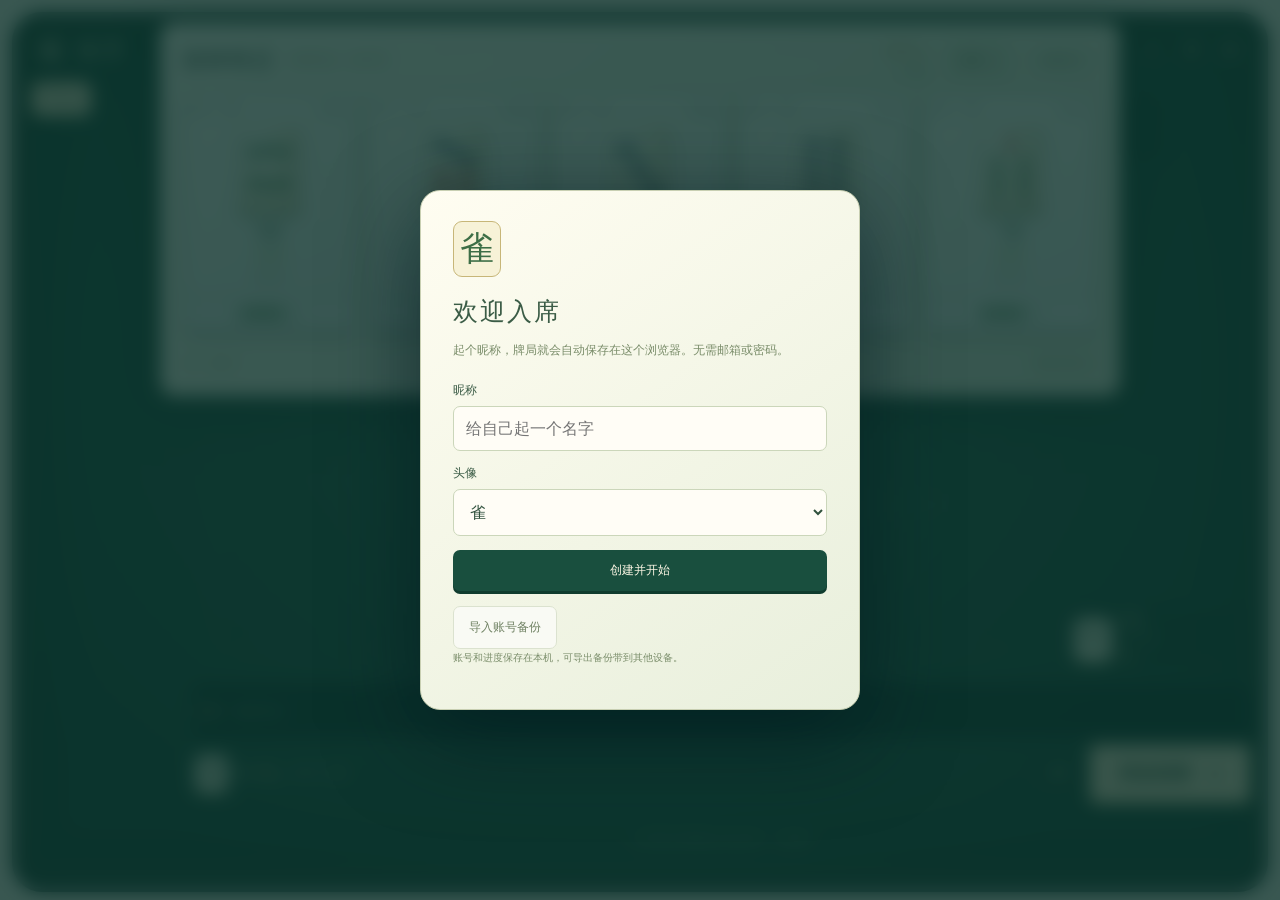
<file: index.html>
<!doctype html>
<html lang="zh-CN"><head><meta charset="UTF-8"><meta name="theme-color" content="#123f36"><meta name="description" content="雀序：四人麻将自走棋。经营商店、收集多维异色牌、鸣牌做局，在八次对决中构筑你的胜局。"><title>雀序 v0.28.2 · 锁牌经营与高级异色</title><link rel="icon" href="data:image/svg+xml,%3Csvg xmlns='http://www.w3.org/2000/svg' viewBox='0 0 64 64'%3E%3Crect width='64' height='64' rx='14' fill='%23123f36'/%3E%3Ctext x='32' y='46' text-anchor='middle' font-size='40' fill='%23eee5ce'%3E雀%3C/text%3E%3C/svg%3E"><link rel="stylesheet" href="style.css?v=0.28.2"><link rel="stylesheet" href="account.css?v=0.28.2"><link rel="stylesheet" href="tutorial.css?v=0.28.2"><link rel="stylesheet" href="startup.css?v=0.28.2"><link rel="stylesheet" href="shop-reveal.css?v=0.28.2"><link rel="stylesheet" href="tools.css?v=0.28.2"><link rel="manifest" href="manifest.webmanifest"><link rel="apple-touch-icon" href="icon-192.png"><meta name="viewport" content="width=device-width,initial-scale=1,viewport-fit=cover"><meta name="apple-mobile-web-app-capable" content="yes"></head><body><section id="orientation-gate" hidden role="alert" aria-label="请横屏游玩"><span class="rotate-phone" aria-hidden="true">▯ ↻</span><h1>横屏入席</h1><p>请旋转手机，继续你的牌局</p></section><section id="startup-status" data-state="loading" role="status" aria-live="polite"><div class="startup-card"><h1>雀序</h1><p id="startup-message">正在准备牌桌…</p><div id="startup-help" hidden><div id="startup-local-help" hidden><p>请双击项目目录中的 <strong>启动雀序.cmd</strong>，它会启动服务并打开游戏。</p><p>也可以在项目目录运行 <code>npm start</code>，再打开下面的网址。</p><a href="http://127.0.0.1:4181/quexu-online/">打开本地游戏</a></div><a id="startup-retry" href="">重新加载</a><details id="startup-details" hidden><summary>查看加载详情</summary><pre id="startup-error"></pre></details><small>已有账号与存档会保留，无需清除网站数据。</small></div><noscript><p>请启用浏览器的JavaScript后重新加载。电脑本地游玩请双击“启动雀序.cmd”。</p></noscript></div></section><div id="app"></div><div id="modal-root"></div><div id="toast" role="status" aria-live="polite"></div><script src="boot.js?v=0.28.2" onload="if(!window.__quexuBootStarted){document.getElementById('startup-message').textContent='游戏启动未成功，请更新浏览器或重新下载完整文件。';document.getElementById('startup-help').hidden=false;document.getElementById('startup-status').dataset.state='error';}" onerror="document.getElementById('startup-message').textContent='启动文件未能加载，请确认网页文件完整后重新加载。';document.getElementById('startup-help').hidden=false;document.getElementById('startup-status').dataset.state='error';"></script></body></html>
</file>
<file: style.css>
.tile-face{position:relative;display:inline-flex;width:49px;height:69px;background:linear-gradient(120deg,#fffff5,#eae9d8);border:1px solid #d6d8c3;border-radius:5px;box-shadow:0 4px 0 #bdc7ac,0 5px 5px #193c2d15;vertical-align:middle;overflow:hidden}.tile-face svg{width:100%;height:100%;position:relative;z-index:1}.tile-face.color-red{border-color:#d3a39b}.tile-face.color-green{border-color:#87ad79}.tile-face.color-cyan{border-color:#79aeb3}.tile-face.mat-gold{background:linear-gradient(125deg,#fff0b7,#e7c770);border-color:#c7a950;box-shadow:0 4px 0 #baa05b}.tile-face.mat-jade{background:linear-gradient(125deg,#f1fff0,#c0d7b7);border-color:#9ebf95;box-shadow:0 4px 0 #93af8a}.tile-face.mat-crystal{background:linear-gradient(125deg,#fbf9ff,#dfd8ec);border-color:#bdb0d6;box-shadow:0 4px 0 #a298ba}.tile-face.mat-diamond{background:linear-gradient(125deg,#f5ffff,#c8e0eb);border-color:#98becd;box-shadow:0 4px 0 #8fabba}.tile-face.mat-crystal:after,.tile-face.mat-diamond:after{content:"";position:absolute;width:100%;height:100%;background:linear-gradient(140deg,transparent 25%,#ffffff99 26%,transparent 28%,transparent 65%,#ffffff88 66%,transparent 69%);z-index:0}.color-mark{position:absolute;top:3px;left:4px;font-size:7px;font-weight:bold;z-index:2;color:#b64d47}.color-green .color-mark{color:#458045}.color-cyan .color-mark{color:#31818a}.pattern-mark{position:absolute;bottom:2px;right:2px;background:#e1dbc4dd;color:#6e755d;border:1px solid #c7cbb5;border-radius:3px;font-size:6px;padding:1px 2px;z-index:2;line-height:1.2}.tile-caption{font-size:8px;color:#98a188;white-space:nowrap;height:10px}.tile-button.selected .tile-face{outline:2px solid #bc6350;transform:translateY(-5px);box-shadow:0 4px 0 #bb9a7c}.tile-button.chosen .tile-face{outline:2px solid #83a36d;transform:translateY(-5px)}.tile-button.selected:after{content:'弃';position:absolute;top:-11px;right:-3px;font-size:8px;padding:2px 4px;border-radius:4px;background:#b96652;color:#fff;z-index:4}.tile-button.chosen:after{content:'✓';position:absolute;top:-10px;right:-3px;font-size:9px;padding:2px 4px;border-radius:4px;background:#73955e;color:#fff;z-index:4}.tile-face.mini{width:22px;height:31px;box-shadow:0 2px 0 #c1c9b1;border-radius:3px}.tile-face.mini .color-mark{font-size:4px;top:1px;left:1px}.tile-face.mini .pattern-mark{display:none}.tile-face.large{width:76px;height:105px}.tile-detail{position:absolute;bottom:17px;right:0;width:12px;height:12px;background:#f9f9ec;border:1px solid #d6ddc9;border-radius:50%;font-size:8px;line-height:10px;padding:0;z-index:5;color:#8b9677}.melds{display:flex;gap:12px;padding-left:12px;border-left:1px solid #dbe2ce;margin-left:4px;align-items:center}.meld-group{display:flex;gap:3px;position:relative}.meld-group:after{content:attr(data-kind);position:absolute;font-size:8px;top:-14px;color:#a48853;left:0}
.modal-backdrop{position:fixed;inset:0;z-index:50;background:#102c2499;backdrop-filter:blur(5px);display:flex;align-items:center;justify-content:center;padding:25px}.modal{background:#fffef7;border:1px solid #e4e4d2;border-radius:16px;max-width:900px;width:100%;max-height:90vh;overflow:auto;box-shadow:0 20px 80px #05251f55;padding:30px;position:relative}.modal.small{max-width:510px}.modal-title{margin:0 0 8px;font:26px "SimSun",serif;letter-spacing:3px}.modal-sub{font-size:11px;line-height:1.9;color:#919b82;margin:0 0 22px}.close-btn{position:absolute;right:18px;top:14px;background:none;font-size:23px;color:#9aa58b}.modal-actions{display:flex;justify-content:flex-end;gap:12px;margin-top:24px}.showcase-layout{display:grid;grid-template-columns:1fr 210px;gap:24px}.showcase-pool{display:flex;gap:11px;flex-wrap:wrap;min-height:100px;margin:16px 0 22px}.group-label{font-size:10px;letter-spacing:2px;color:#8c9b7b;display:flex;justify-content:space-between;align-items:center}.score-preview{background:#eef2e5;border:1px solid #e0e6d5;border-radius:10px;padding:20px;align-self:start}.score-preview .big{font:43px Georgia,serif;color:#4d7443;margin:9px 0 18px}.score-line{display:flex;justify-content:space-between;font-size:10px;line-height:2.2;color:#8a987a}.score-line b{font-weight:500;color:#62754e}.draft-grid{display:grid;grid-template-columns:repeat(3,1fr);gap:16px}.draft-card{border:1px solid #dce2cf;border-radius:10px;background:#f9faf3;padding:20px;text-align:left;display:flex;flex-direction:column;align-items:stretch}.draft-card:hover{border-color:#9bb18b;box-shadow:0 5px 15px #39583910}.draft-card .pack-symbol{font:48px "SimSun",serif;color:#749063;background:#edf1e4;width:72px;height:80px;border-radius:7px;border:1px solid #d6dfc8;display:grid;place-items:center;margin:0 auto 15px;box-shadow:0 4px 0 #ccd7bf}.draft-card h3{font:22px "SimSun",serif;text-align:center;letter-spacing:3px;margin:6px 0 8px}.draft-card p{font-size:10px;color:#9aa487;line-height:1.8;min-height:38px;text-align:center}.draft-stat{display:flex;justify-content:space-between;margin:8px 0;font-size:10px;color:#849473}.draft-stat b{font-weight:500;color:#586f49}.draft-sample{display:flex;justify-content:center;gap:4px;margin:14px 0}.draft-pick{margin-top:13px;padding:9px;border-top:1px solid #dce4cf;color:#72925c;text-align:center;font-size:11px}.result-list{display:flex;flex-direction:column;gap:14px}.result-row{border:1px solid #e0e6d4;border-radius:9px;padding:14px;display:grid;grid-template-columns:90px 1fr 70px;gap:15px;align-items:center}.result-row.you{background:#f1f5e9;border-color:#bdcdae}.result-name{font-size:13px;font-weight:500}.result-name small{display:block;margin-top:6px;font-size:9px;color:#96a183}.result-tiles{display:flex;gap:4px;flex-wrap:wrap}.result-gain{text-align:right;color:#547947;font:24px Georgia,serif}.result-gain small{display:block;font:9px sans-serif;color:#9caa8a;margin-top:5px}.result-formula{grid-column:2/4;font-size:9px;color:#899a79;line-height:1.8}.rules-content{font-size:12px;line-height:1.9;color:#6c7e61}.rules-content h3{font-size:13px;color:#3d5f3b;margin:21px 0 7px}.rules-content p{margin:6px 0}.rules-content table{width:100%;border-collapse:collapse;font-size:11px}.rules-content td,.rules-content th{padding:8px;border-bottom:1px solid #e5ead9;text-align:left}.rules-content .notice{padding:12px;background:#f6f0df;color:#99834e;border-radius:6px}.log-line{display:flex;gap:14px;padding:10px 0;border-bottom:1px solid #eef1e6;font-size:11px;color:#6d805f}.log-line small{color:#acb39e;white-space:nowrap}.detail-layout{display:flex;align-items:center;gap:25px;margin:20px 0}.detail-data{font-size:11px;line-height:2;color:#8a9979}.detail-data b{color:#4e7043;font-weight:500}.settings-grid{display:grid;grid-template-columns:1fr 1fr;gap:15px}.settings-grid label{font-size:10px;color:#8e9b7d;display:flex;flex-direction:column;gap:7px}.settings-grid input,.settings-grid select,.forge-select{border:1px solid #d9e2cc;border-radius:6px;background:#f8faf0;padding:10px;color:#587147;max-width:100%}.claim-tiles{display:flex;justify-content:center;gap:8px;align-items:center;margin:25px 0}.claim-options{display:flex;gap:10px;flex-wrap:wrap;justify-content:center}.claim-options .primary{min-width:90px}.rank-banner{padding:22px;background:#eef3e5;border:1px solid #dce5ce;border-radius:9px;margin:15px 0;text-align:center;font:23px "SimSun",serif;color:#597846;line-height:1.8}.rank-banner small{display:block;font:10px sans-serif;color:#9ba68b}.detail-links{font-size:10px;line-height:1.8;color:#99a68a}.detail-links a{color:#72935f}#toast{position:fixed;bottom:30px;left:50%;transform:translate(-50%,15px);background:#234c3f;color:#fff8e8;padding:12px 22px;border-radius:8px;z-index:100;box-shadow:0 8px 25px #153d3433;opacity:0;pointer-events:none;transition:.2s;max-width:90vw;font-size:12px}#toast.visible{opacity:1;transform:translate(-50%,0)}.intro-strip{border-left:2px solid #b5a46a;padding-left:10px;margin-top:14px;font-size:10px;color:#9da68c;line-height:1.8}.text-gold{color:#ae8b4b}.modal .tile-wrap{margin-bottom:4px}.muted{color:var(--muted)}

:root{--ink:#203d35;--muted:#859088;--green:#174f40;--gold:#b78c45;--cream:#f5f4ee;--line:#e2e6dd;--paper:#fffefa;--red:#b64d47}
*{box-sizing:border-box}html,body,#app{height:100%;width:100%;margin:0}body{background:var(--cream);color:var(--ink);font-family:"Microsoft YaHei","PingFang SC",system-ui,sans-serif;font-size:13px;overflow:hidden}button,input,select{font:inherit}button{cursor:pointer;border:0;color:inherit;transition:background .18s,box-shadow .18s}button:disabled{opacity:.4;cursor:not-allowed}button:focus-visible,a:focus-visible,input:focus-visible,select:focus-visible{outline:2px solid #c2a35f;outline-offset:4px}button:hover:not(:disabled){filter:brightness(1.04)}.serif{font-family:"STSong","Songti SC","SimSun",serif}.text-btn{padding:8px 10px;background:transparent;color:#6c805d}.primary{background:#194f3e;color:#fff9e7;border-radius:7px;padding:12px 20px;display:inline-flex;align-items:center;justify-content:center;gap:15px;white-space:nowrap;font-size:13px;box-shadow:0 3px 0 #103c2e}.primary.gold{background:#ac8649;box-shadow:0 3px 0 #8b6b37}.secondary{padding:10px 15px;border:1px solid #dbe2cf;border-radius:6px;background:#f9faf4;font-size:12px;color:#6f8162}.avatar{width:38px;height:42px;border-radius:8px;background:#edf0df;border:1px solid #b1c09d;display:grid;place-items:center;font:26px "SimSun",serif;color:#315b42;box-shadow:0 3px 0 #a8b595;flex-shrink:0}.avatar-2{color:#9e8045;background:#f3ecd7;border-color:#c9b77e;box-shadow:0 3px 0 #b9a66f}.avatar-3{color:#a45b4e;background:#f2e8dc;border-color:#ccab91;box-shadow:0 3px 0 #ba9b7f}.muted{color:var(--muted)}.text-gold{color:#ae8b4b}
.table-scene{position:relative;width:100vw;height:100dvh;min-height:400px;overflow:hidden;padding:12px;background:#f0f0e6}.cloth{position:absolute;inset:12px;border:13px solid #133e33;border-radius:30px;background:radial-gradient(ellipse at 48% 41%,#316c56 0,#245b49 42%,#194c3e 80%);box-shadow:0 4px 0 #0d3029,inset 0 0 0 2px #55795b,inset 0 0 55px #07291f66}.cloth:before{content:"";position:absolute;inset:3px;border:1px solid #a6b98430;border-radius:17px;background:repeating-linear-gradient(35deg,transparent 0,transparent 3px,#d2e3b602 3px,#d2e3b602 4px);pointer-events:none}.table-lines{position:absolute;inset:20px;border:1px solid #b3bc7a24;border-radius:5px;pointer-events:none}.table-lines:before,.table-lines:after{content:"";position:absolute;inset:11px;border:1px solid #afb87910;border-radius:5px}.table-lines:after{inset:0;transform:rotate(90deg);opacity:0}.cloth-emblem{position:absolute;top:46%;left:50%;transform:translate(-50%,-50%);font:500px "SimSun",serif;color:#c5d49d04;pointer-events:none}.table-hud{position:absolute;left:34px;right:34px;top:31px;display:flex;justify-content:space-between;align-items:center;z-index:8;pointer-events:none}.table-brand{display:flex;align-items:center;gap:10px;background:none;color:#e6e3c5;padding:0;pointer-events:auto}.table-brand>span{display:grid;place-items:center;border:1px solid #b4bd894a;width:33px;height:38px;border-radius:6px;font:25px "SimSun",serif;box-shadow:inset 0 0 0 3px #173f32}.table-brand>b{font:21px "SimSun",serif;letter-spacing:4px;opacity:.85}.table-toolbar{display:flex;gap:8px;pointer-events:auto}.table-toolbar button{width:32px;height:32px;border:1px solid #bdc59540;background:#143f3299;border-radius:50%;color:#d8ddbb;font-size:17px}.table-toolbar button:hover{background:#3b674d}
.table-center{position:absolute;top:47%;left:50%;width:134px;height:134px;transform:translate(-50%,-50%);border:2px solid #b4b77d60;border-radius:17px;background:linear-gradient(140deg,#153f34ed,#12382ff2);box-shadow:0 5px 0 #092c25,0 10px 18px #092d2633,inset 0 0 0 6px #284f3b;display:grid;place-items:center;z-index:3;color:#e7e6c2}.round-display{text-align:center;display:flex;align-items:center;flex-direction:column;gap:6px}.center-state{font-size:10px;letter-spacing:2px;color:#bccaa2}.round-display strong{font:35px Georgia,serif;color:#f1e4b7}.round-display strong small{font:11px system-ui,sans-serif;color:#9fb68f}.center-showdown{font-size:9px;letter-spacing:1px;color:#c4c99f}.round-dots{display:flex;gap:5px;margin-top:2px}.round-dots i{width:18px;height:3px;background:#afc19822;border-radius:3px}.round-dots i.on{background:#b8c38e}.center-wind{position:absolute;color:#c5c99c99;font:17px "SimSun",serif}.center-wind.north{top:-27px;transform:rotate(180deg)}.center-wind.south{bottom:-29px}.center-wind.east{right:-28px;transform:rotate(-90deg)}.center-wind.west{left:-28px;transform:rotate(90deg)}
.edge-hand{position:absolute;z-index:2;display:flex;align-items:flex-end;gap:20px;max-width:60%}.edge-2{top:5%;left:50%;transform:translateX(-50%) rotate(180deg)}.edge-1{top:46%;right:7%;transform:translate(50%,-50%) rotate(-90deg);max-width:34vh}.edge-3{top:46%;left:14%;transform:translate(-50%,-50%) rotate(90deg);max-width:34vh}.hidden-tiles{display:flex;gap:2px;justify-content:center;min-height:32px}.tile-back{display:inline-block;flex-shrink:0;width:clamp(19px,2.05vw,34px);height:clamp(29px,2.9vw,49px);border:1px solid #a9b797;border-radius:4px;background:linear-gradient(100deg,#dfe4cf 0 9%,#47745e 10% 89%,#28553f 90%);box-shadow:0 4px 0 #b9c3a7,inset 0 0 0 3px #dfdfbf33;position:relative}.tile-back:after{content:"";position:absolute;inset:6px;border:1px solid #c4d6ae66;border-radius:2px;background:repeating-linear-gradient(45deg,#c2d2a00a 0 3px,transparent 3px 6px)}.edge-melds{display:flex;gap:10px}.edge-meld{display:flex;gap:2px}.seat-badge{position:absolute;z-index:5;background:transparent;display:flex;align-items:center;gap:9px;padding:0;color:#f3edcc;text-align:left}.seat-name{font-size:12px;letter-spacing:1px;text-shadow:0 1px 2px #133d2d}.seat-name small{display:block;font-size:9px;margin-top:5px;color:#c4cba9;letter-spacing:0}.seat-score{font:20px Georgia,serif;color:#e6ce8d;margin-left:7px}.seat-score small{font:9px sans-serif;margin-left:3px;color:#bdc99e}.seat-2{right:20%;top:11%}.seat-1{right:4%;bottom:25%}.seat-3{left:12%;bottom:25%}
.dora-row{position:absolute;bottom:20%;left:50%;transform:translateX(-50%);display:flex;align-items:center;gap:5px;background:#113b3066;padding:6px 10px;border-radius:5px;max-width:42%;overflow-x:auto;z-index:3}.dora-row>span:first-child{font:12px "SimSun",serif;color:#cfbb7d}.dora-row .tile-face.mini{width:18px;height:25px;flex-shrink:0}
.river-area{position:absolute;z-index:2;width:max-content;max-width:28%;max-height:19%;overflow:auto;scrollbar-width:thin;scrollbar-color:#9bad7833 transparent;padding:3px 3px 7px}.river-area.north{left:50%;top:31%;transform:translate(-50%,-50%) rotate(180deg)}.river-area.south{left:50%;top:64%;transform:translate(-50%,-50%)}.river-area.east{left:65%;top:47%;transform:translate(-50%,-50%) rotate(-90deg)}.river-area.west{left:35%;top:47%;transform:translate(-50%,-50%) rotate(90deg)}.river-grid{display:grid;grid-template-columns:repeat(6,1fr);gap:3px}.river-grid button{padding:0;background:none;line-height:0}.river-grid .tile-face.mini{width:clamp(22px,2.4vw,37px);height:clamp(31px,3.35vw,52px);border-radius:3px;box-shadow:0 3px 0 #a6b598,0 4px 3px #12382b55}.river-grid .tile-face.mini .color-mark{font-size:6px}.river-grid .tile-face.mini .pattern-mark{display:block;font-size:5px;bottom:1px;right:1px;padding:1px}
.hand-zone{position:absolute;bottom:16px;left:50%;transform:translateX(-50%);width:87%;z-index:12;--tile-size:clamp(39px,calc((85vw - 110px)/var(--hand-count)),78px)}.hand-command-bar{display:flex;align-items:center;justify-content:space-between;gap:10px;padding:0 4px 13px;width:100%;max-width:1220px;margin:auto}.self-info{display:flex;align-items:center;gap:10px;color:#f0edce;font-size:12px}.self-info>.avatar{width:33px;height:36px;font-size:22px}.self-info strong{font-weight:500}.self-score{font:21px Georgia,serif;color:#e6cd88;margin:0 7px}.self-score small{font:9px sans-serif;margin-left:3px;color:#b7c79c}.hand-capacity{font-size:11px;color:#c3cba7}.hand-capacity.over{color:#edb494}.hand-tools{display:flex;gap:8px;align-items:center}.hand-tools>button{background:#123b3066;border:1px solid #c1c99a35;color:#d9dfb8;font-size:11px;border-radius:5px;padding:8px 11px}.hand-tools>.main-action{background:#eee5c8;color:#224a37;border-color:#efe4bb;min-width:126px;box-shadow:0 3px 0 #aaab7d;font-size:13px;padding:10px 17px}.hand-tiles{display:flex;gap:5px;align-items:flex-end;justify-content:center;padding:10px 4px 16px;overflow:auto;scrollbar-width:thin;scrollbar-color:#c3cfa04a transparent;min-height:100px;max-width:100%;margin:auto}.tile-wrap{position:relative;display:inline-flex;flex-direction:column;align-items:center;flex-shrink:0;gap:5px}.tile-button{padding:0;background:none;border-radius:6px;position:relative}.hand-tiles .tile-face{width:var(--tile-size);height:calc(var(--tile-size)*1.4);border-radius:6px}.hand-tiles .tile-caption{display:none}.hand-tiles .tile-detail{bottom:3px;right:3px;opacity:0;transition:opacity .15s}.hand-tiles .tile-wrap:hover .tile-detail,.hand-tiles .tile-wrap:focus-within .tile-detail{opacity:1}.hand-tiles .color-mark{font-size:9px;left:5px;top:3px}.hand-tiles .pattern-mark{font-size:9px;padding:2px 4px;bottom:3px;right:3px}.hand-empty{color:#c2cda090;font-size:13px;letter-spacing:3px;min-height:105px;display:grid;place-items:center;width:100%}.melds{display:flex;gap:10px;padding-left:16px;margin-left:10px;border-left:1px solid #bdc39555;align-items:flex-end}.meld-group{display:flex;gap:3px;position:relative}.meld-group:after{content:attr(data-kind);position:absolute;top:-18px;left:2px;color:#d6c58c;font-size:10px}.melds .tile-face{width:calc(var(--tile-size)*.8);height:calc(var(--tile-size)*1.13)}.discard-hint{position:absolute;bottom:-8px;left:50%;transform:translateX(-50%);color:#ebbc9e;font-size:10px;white-space:nowrap}
.trait-dock{position:absolute;left:30px;top:19%;width:145px;max-height:53%;z-index:9;display:flex;flex-direction:column;gap:7px}.trait-dock-heading{display:flex;align-items:center;justify-content:space-between;color:#bfc9a6;font-size:11px;letter-spacing:3px;padding:0 6px}.trait-dock-heading button{padding:0;background:none;color:#d6d8ad;font-size:14px}.trait-list{display:flex;flex-direction:column;gap:5px;overflow-y:auto;scrollbar-width:none;padding:2px}.trait-chip{width:100%;display:flex;align-items:center;gap:7px;background:#123c2fd9;border:1px solid #a0b27c2b;border-radius:7px;color:#bfcba6;padding:8px 7px;text-align:left;backdrop-filter:blur(8px);flex-shrink:0}.trait-chip.active{border-color:#b7c48677;color:#e5e9bb;background:#244f38ee}.trait-icon{font-size:17px;width:23px;flex-shrink:0;color:#c9cc97;text-align:center}.trait-label{flex:1;font-size:11px;white-space:nowrap}.trait-bars{display:flex;gap:3px;margin-top:6px}.trait-bars i{height:3px;width:15px;background:#c1cda025;border-radius:2px}.trait-bars i.on{background:#b9ca84}.trait-count{font:14px Georgia,serif;color:#d8dfb4}.trait-count small{font:9px system-ui;color:#94ad86}.trait-more{background:#103c2fd9;border-radius:5px;font-size:9px;color:#a9bd90;padding:7px 0}.special-traits{display:flex;flex-direction:column;gap:4px;margin-top:4px;padding-top:8px;border-top:1px solid #b1c18d2b}.special-chip{display:flex;align-items:center;gap:8px;background:none;color:#b8c79e;font-size:10px;padding:4px 6px}.special-chip>span{display:grid;place-items:center;width:20px;height:21px;border:1px solid #b8c79c33;border-radius:4px;color:#c9ae6f}.special-chip b{margin-left:auto;font-weight:400;color:#8da77f;font-size:10px}.special-chip.active{color:#e0d39c}.special-chip.active b{color:#dfc47e}
.shop-overlay{position:absolute;top:22px;left:50%;transform:translateX(-50%);width:min(990px,75vw);z-index:20;border:1px solid #d9ddc7;border-radius:14px;background:linear-gradient(140deg,#fffef4fa,#e8edddfa);box-shadow:0 16px 55px #092c2770;padding:16px 22px 13px;backdrop-filter:blur(15px)}.shop-topline{display:flex;align-items:center;gap:20px;margin-bottom:13px}.shop-title{display:flex;align-items:center;gap:13px;margin-right:auto}.shop-title>b{font:21px "SimSun",serif;letter-spacing:2px}.shop-title>span{font-size:10px;color:#8a987b}.shop-wallet{font:23px Georgia,serif;color:#a38343}.shop-wallet small{font:11px system-ui}.shop-toggle{background:none;color:#70865d;font-size:11px;padding:7px 0 7px 12px;border-left:1px solid #cdd6bd}.offers{display:grid;grid-template-columns:repeat(5,minmax(0,1fr));gap:12px}.offer{display:flex;flex-direction:column;align-items:center;gap:7px;background:#fffef5;border:1px solid #d3dcc4;border-radius:9px;padding:10px 8px 0;text-align:center;min-width:0;min-height:217px;overflow:hidden;box-shadow:0 3px 0 #b7c4a1;position:relative}.offer:hover:not(:disabled){border-color:#90a976;box-shadow:0 3px 0 #90a976,0 4px 15px #698d3e25;transform:translateY(-2px)}.offer-source{font-size:8px;letter-spacing:2px;color:#9aa98c}.offer .tile-face.large{width:64px;height:89px;margin:1px 0 6px}.offer-name{font-size:15px;color:#315c40;font-weight:500}.offer-tags{display:flex;justify-content:center;flex-wrap:wrap;gap:3px;min-height:25px;align-content:flex-start}.offer-tags i{font-style:normal;font-size:8px;color:#82956c;background:#edf2e2;padding:2px 4px;border-radius:3px}.offer-price{display:block;margin-top:auto;width:calc(100% + 16px);background:#f2eddb;border-top:1px solid #e6dfc2;padding:8px 0;color:#9e8042;font-size:12px}.offer-price.free{background:#e9efdb;color:#65884a}.offer.sold{background:#e4e9dace;box-shadow:none;border:1px dashed #c7d2b6;justify-content:center;color:#a3b196;font-size:9px}.sold-symbol{font:40px "SimSun",serif;opacity:.6}.shop-footer{display:flex;align-items:center;justify-content:space-between;gap:16px;margin-top:13px;font-size:10px;color:#7e9269}.upgrade-btn{border:1px solid #c9bb8c;background:#f2ebd6;color:#8a7542;border-radius:5px;padding:8px 23px;font-size:11px}.shop-info{background:none;color:#7e9269;font-size:10px;padding:4px 0}.shop-peek{position:absolute;top:23px;left:50%;transform:translateX(-50%);z-index:20;background:#f3efdde8;box-shadow:0 3px 0 #afba97,0 5px 20px #082e294d;border:1px solid #d6dcc2;border-radius:0 0 9px 9px;padding:11px 24px;color:#365c40;font-size:12px}.shop-peek>span{color:#9f8243;margin:0 15px;font-size:12px}
.catalog-grid{display:grid;grid-template-columns:1fr 1fr;gap:12px;margin:16px 0 24px}.catalog-entry{display:flex;align-items:flex-start;gap:12px;border:1px solid #dce4ce;border-radius:8px;background:#f4f7ec;padding:15px}.catalog-icon{font-size:26px;color:#869c68;min-width:27px}.catalog-entry h3{margin:0;font-size:13px;font-weight:500;display:flex;align-items:center;gap:14px;color:#496f3b}.catalog-entry h3 small{font-size:9px;color:#9ca98b;font-weight:400}.catalog-entry p{font-size:11px;line-height:1.9;color:#7c8e6c;margin:7px 0}.catalog-origin{font-size:9px;color:#a9ae96}.pool-stats{display:grid;grid-template-columns:1fr 1fr;gap:15px;margin:20px 0 25px}.pool-stats>div{display:flex;flex-direction:column;gap:10px;padding:17px;border:1px solid #dbe4ce;border-radius:9px;background:#f2f6e8}.pool-stats small{font-size:11px;color:#879a73}.pool-stats strong{font:38px Georgia,serif;color:#567843}.pool-stats span{font-size:9px;color:#98a786}.modal .tile-wrap{margin-bottom:4px}
@media(max-width:1100px){.table-scene{padding:8px}.cloth{inset:8px;border-width:10px;border-radius:23px}.table-hud{left:27px;right:27px;top:26px}.table-brand>b{font-size:17px}.trait-dock{left:22px;width:125px;top:22%;max-height:48%}.trait-label{font-size:10px}.trait-icon{width:18px;font-size:15px}.trait-chip{gap:5px;padding:7px 5px}.trait-bars i{width:12px}.edge-3{left:17%}.seat-3{left:16%}.seat-2{right:13%;top:11%}.river-area.west{left:36%}.river-area.east{left:65%}.table-center{width:112px;height:112px}.round-display strong{font-size:30px}.center-state{font-size:9px}.center-showdown{font-size:8px}.shop-overlay{width:78vw;padding:13px 16px 10px;top:18px}.offers{gap:9px}.offer{min-height:194px;gap:6px}.offer .tile-face.large{width:54px;height:75px}.shop-title>b{font-size:18px}.shop-title>span{font-size:9px}.offer-tags i{font-size:7px}.hand-zone{bottom:14px;width:88%}.hand-command-bar{padding-bottom:8px}.hand-tools{gap:6px}.hand-tools>button{font-size:10px;padding:7px 9px}.hand-tools>.main-action{font-size:12px;padding:9px 12px;min-width:110px}}
@media(max-height:700px) and (min-width:701px){.hand-zone{--tile-size:clamp(35px,calc((80vw - 100px)/var(--hand-count)),61px);bottom:6px}.hand-tiles{min-height:65px;padding:8px 4px 12px}.hand-command-bar{padding-bottom:4px}.hand-tools>button{padding:6px 9px}.hand-tools>.main-action{padding:7px 12px}.self-info .avatar{width:28px;height:31px;font-size:19px}.table-center{width:94px;height:94px}.round-display{gap:4px}.round-display strong{font-size:24px}.center-state{font-size:8px}.center-showdown{font-size:7px}.center-wind{font-size:14px}.river-grid .tile-face.mini{width:22px;height:31px}.edge-2{top:4%}.edge-1,.edge-3{max-width:37vh}.tile-back{width:22px;height:31px}.seat-2{top:9%}.seat-1,.seat-3{bottom:27%}.seat-badge .avatar{width:28px;height:31px;font-size:20px}.seat-name{font-size:10px}.seat-score{font-size:16px}.seat-name small{font-size:8px}.shop-overlay{top:15px;padding:11px 16px 8px;width:min(820px,76vw)}.shop-topline{margin-bottom:9px}.shop-title>b{font-size:18px}.offer{min-height:168px;gap:4px;padding-top:7px}.offer .tile-face.large{width:46px;height:64px;margin-bottom:4px}.offer-name{font-size:13px}.offer-tags{min-height:21px}.offer-price{padding:6px 0;font-size:10px}.shop-footer{margin-top:10px}.upgrade-btn{padding:6px 20px}.trait-dock{top:20%;max-height:49%;width:125px}.trait-chip{padding:6px 5px}.trait-bars{margin-top:4px}.special-chip{padding:2px 5px}.trait-dock-heading{font-size:9px}}
@media(max-width:700px){.table-scene{min-height:360px}.cloth{inset:5px;border-width:8px;border-radius:19px}.table-lines{inset:12px}.table-hud{top:21px;left:21px;right:21px}.table-brand>b{display:none}.table-brand>span{width:27px;height:30px;font-size:21px}.table-toolbar{gap:5px}.table-toolbar button{width:26px;height:26px;font-size:14px}.table-center{width:85px;height:85px;border-radius:13px;top:45%}.round-display{gap:3px}.round-display strong{font-size:23px}.center-state{font-size:7px;letter-spacing:1px}.center-showdown{font-size:7px;letter-spacing:0}.round-dots{gap:3px;margin-top:1px}.round-dots i{width:12px;height:2px}.center-wind{font-size:13px}.center-wind.north{top:-22px}.center-wind.south{bottom:-23px}.center-wind.east{right:-21px}.center-wind.west{left:-21px}.edge-2{top:11%;max-width:71%}.edge-1{right:7%;top:45%;max-width:44vh}.edge-3{left:9%;top:45%;max-width:44vh}.tile-back{width:17px;height:25px;border-radius:2px;box-shadow:0 3px 0 #b9c3a7;flex-shrink:1;min-width:11px}.tile-back:after{inset:4px}.hidden-tiles{gap:1px;min-height:25px}.edge-melds{gap:5px}.edge-melds .tile-face.mini{width:15px;height:21px}.edge-hand{gap:7px}.seat-badge{gap:5px}.seat-badge .avatar{width:25px;height:28px;font-size:18px;border-radius:5px}.seat-2{top:17%;right:12%}.seat-1{bottom:25%;right:6%}.seat-3{bottom:25%;left:6%}.seat-name{font-size:9px}.seat-name small{font-size:7px;margin-top:3px}.seat-score{font-size:13px;margin-left:1px}.seat-score small{display:none}.river-area{max-height:17%;max-width:48%;padding:2px 2px 5px}.river-area.north{top:33%}.river-area.south{top:60%}.river-area.east{left:77%;top:45%}.river-area.west{left:23%;top:45%}.river-grid{gap:2px}.river-grid .tile-face.mini{width:17px;height:24px;border-radius:2px;box-shadow:0 2px 0 #a6b598}.river-grid .tile-face.mini .color-mark{font-size:4px}.river-grid .tile-face.mini .pattern-mark{font-size:4px;padding:0 1px;bottom:1px}.dora-row{bottom:22%;max-width:38%;padding:4px 6px;gap:3px}.dora-row .tile-face.mini{width:15px;height:21px}.trait-dock{left:17px;top:7%;width:110px;max-height:25%;gap:4px;z-index:10}.trait-dock-heading{font-size:8px;padding:0 4px}.trait-dock-heading button{font-size:12px}.trait-chip{border-radius:5px;padding:5px 4px;gap:4px}.trait-label{font-size:9px}.trait-icon{font-size:12px;width:14px}.trait-bars{gap:2px;margin-top:3px}.trait-bars i{height:2px;width:11px}.trait-count{font-size:11px}.trait-count small{font-size:7px}.trait-list{gap:3px}.trait-more{font-size:8px;padding:4px 0}.special-traits{display:none}.hand-zone{width:96%;bottom:10px;--tile-size:clamp(28px,calc((94vw - 50px)/var(--hand-count)),58px)}.hand-command-bar{padding:0 8px 6px;gap:6px}.self-info{gap:5px}.self-info>.avatar{width:25px;height:28px;font-size:18px;border-radius:5px}.self-info>strong{display:none}.self-score{font-size:17px;margin:0 2px}.self-score small{font-size:7px}.hand-capacity{font-size:8px;max-width:80px}.hand-tools{gap:4px}.hand-tools>button{font-size:9px;padding:6px 6px}.hand-tools>.main-action{font-size:10px;padding:8px 8px;min-width:86px;gap:5px}.hand-tiles{gap:3px;min-height:85px;padding:9px 7px 13px;justify-content:safe center}.hand-empty{min-height:84px;font-size:10px;letter-spacing:1px}.hand-tiles .tile-face{border-radius:4px}.hand-tiles .color-mark{font-size:6px;left:2px;top:2px}.hand-tiles .pattern-mark{font-size:6px;bottom:2px;right:1px;padding:1px 2px}.melds{gap:5px;padding-left:7px;margin-left:3px}.meld-group{gap:2px}.meld-group:after{font-size:8px;top:-14px}.discard-hint{font-size:8px;bottom:-7px}.shop-overlay{width:calc(100% - 26px);top:58px;padding:12px 10px 10px;border-radius:10px}.shop-title{gap:7px}.shop-title>b{font-size:17px;letter-spacing:1px}.shop-title>span{font-size:8px;max-width:77px}.shop-topline{gap:10px;margin-bottom:10px}.shop-wallet{font-size:18px}.shop-wallet small{font-size:8px}.shop-toggle{font-size:9px;padding:4px 0 4px 8px;white-space:nowrap}.offers{gap:5px}.offer{padding:8px 3px 0;min-height:161px;gap:6px;border-radius:6px}.offer .tile-face.large{width:41px;height:58px;margin:0 0 4px}.offer-source{font-size:6px;letter-spacing:1px}.offer-name{font-size:11px}.offer-tags{gap:2px;min-height:31px}.offer-tags i{font-size:6px;padding:1px 2px}.offer-price{font-size:8px;padding:6px 0;width:calc(100% + 6px)}.offer.sold{font-size:7px}.sold-symbol{font-size:28px}.shop-footer{gap:8px;font-size:8px;margin-top:9px}.upgrade-btn{padding:7px 13px;font-size:9px}.shop-info{font-size:8px}.shop-peek{top:17px;left:44%;padding:9px 10px;font-size:10px}.shop-peek>span{margin:0 6px;font-size:9px}.modal-backdrop{padding:12px!important}.modal{padding:24px 18px!important;max-height:92dvh!important}.modal-title{font-size:23px!important}.showcase-layout{grid-template-columns:1fr!important}.score-preview{padding:14px!important}.score-preview .big{font-size:30px!important;margin:7px 0!important}.score-line{display:inline-flex!important;margin-right:16px;gap:12px}.draft-grid{grid-template-columns:1fr!important}.draft-card{padding:14px!important}.draft-card .pack-symbol{width:45px!important;height:55px!important;font-size:30px!important;margin-bottom:8px!important}.draft-card h3{font-size:18px!important}.draft-card p{min-height:0!important}.draft-sample{display:none!important}.draft-grid{gap:9px!important}.draft-card .draft-stat{margin:4px 0!important}.draft-card .draft-pick{margin-top:6px!important;padding:7px!important}.result-row{grid-template-columns:50px 1fr 48px!important;padding:10px!important;gap:8px!important}.result-name{font-size:10px!important}.result-gain{font-size:20px!important}.result-formula{font-size:8px!important}.result-tiles .tile-face.mini{width:19px!important;height:27px!important}.result-tiles{gap:3px!important}.modal-actions{gap:8px!important;flex-wrap:wrap}.modal-actions .primary{padding:11px 15px!important}.settings-grid{gap:10px!important}.catalog-grid{grid-template-columns:1fr}.catalog-entry{padding:12px}.catalog-entry h3{font-size:12px}.catalog-entry p{font-size:10px}.pool-stats{gap:10px}.pool-stats>div{padding:13px}.pool-stats strong{font-size:30px}}
@media(max-height:500px) and (min-width:701px){.table-scene{min-height:310px}.shop-overlay{width:min(700px,72vw);padding:8px 13px;top:10px}.offer{min-height:139px;gap:3px;padding-top:5px}.offer .tile-face.large{width:36px;height:50px;margin:0 0 2px}.offer-source{font-size:7px}.offer-tags{min-height:18px}.offer-tags i{font-size:6px;padding:1px 3px}.offer-price{padding:5px 0;font-size:9px}.shop-title>b{font-size:16px}.shop-topline{margin-bottom:7px}.shop-footer{margin-top:7px}.shop-wallet{font-size:19px}.upgrade-btn{padding:5px 15px}.hand-zone{--tile-size:clamp(30px,calc((79vw - 100px)/var(--hand-count)),43px);bottom:5px}.hand-tiles{min-height:55px;padding:7px 4px 10px}.hand-command-bar{max-width:820px;padding-bottom:0}.hand-tools>button{padding:4px 8px;font-size:9px}.hand-tools>.main-action{padding:6px 10px;font-size:10px}.self-info>.avatar{width:24px;height:27px;font-size:17px}.self-score{font-size:17px}.hand-capacity{font-size:9px}.table-center{width:76px;height:76px;top:45%}.round-display strong{font-size:20px}.center-showdown{font-size:6px}.center-state{font-size:7px}.round-dots i{width:12px;height:2px}.center-wind{font-size:12px}.center-wind.north{top:-21px}.center-wind.south{bottom:-22px}.center-wind.east{right:-22px}.center-wind.west{left:-22px}.river-grid .tile-face.mini{width:17px;height:24px}.river-area{max-height:19%}.river-area.north{top:30%}.river-area.south{top:61%}.river-area.east,.river-area.west{top:45%}.edge-2{top:3%}.tile-back{width:18px;height:26px}.seat-2{top:8%;right:14%}.seat-1,.seat-3{bottom:26%}.trait-dock{max-height:49%;width:112px;left:24px}.trait-chip{padding:4px 5px}.trait-label{font-size:9px}.trait-icon{font-size:13px;width:17px}.trait-count{font-size:11px}.trait-count small{font-size:8px}.trait-bars i{width:11px;height:2px}.special-traits{display:none}.trait-dock-heading{font-size:9px}.table-hud{top:24px}.table-brand>b{font-size:17px}.table-toolbar button{width:27px;height:27px;font-size:14px}.table-brand>span{width:26px;height:30px;font-size:20px}}
.edge-1,.edge-3{max-width:none;width:max-content}.edge-1 .tile-back,.edge-3 .tile-back{width:clamp(10px,calc((48vh - 14px)/var(--opponent-count) - 2px),31px)}.seat-3{left:5%;bottom:25%}.seat-3 .seat-score{position:absolute;left:48px;top:46px;margin:0}#toast{bottom:clamp(145px,22vh,220px);max-width:min(420px,85vw);font-size:11px;background:#123f33ed;border:1px solid #b9c38a55;box-shadow:0 5px 20px #05291e33;pointer-events:none}.hand-capacity{white-space:nowrap}.catalog-origin{display:inline-block;text-decoration:none}.river-grid button:focus-visible{outline-offset:2px}
@media(max-width:700px){.seat-3{left:5%;bottom:25%}.seat-3 .seat-score{left:0;top:35px}.hand-zone{--tile-size:clamp(22px,calc((94vw - 50px)/var(--hand-count)),58px)}.trait-dock{top:18%;width:96px;max-height:20%}#toast{bottom:24%;font-size:10px;padding:9px 13px}.hand-capacity{white-space:normal}}
@media(max-height:500px) and (min-width:701px){.seat-3{bottom:26%}.seat-badge .seat-score{display:none}#toast{bottom:29%;font-size:10px;padding:8px 14px}}
@media(prefers-reduced-motion:reduce){*{transition:none!important;animation:none!important}}

/* Context hints float above overlays and never take space on the table. */
.hover-tooltip{position:fixed;z-index:120;width:322px;max-width:calc(100vw - 24px);max-height:calc(100dvh - 24px);overflow:auto;padding:17px 18px;color:#405c40;background:linear-gradient(140deg,#fffef3fc,#edf2e4fc);border:1px solid #c6d1ae;border-radius:10px;box-shadow:0 10px 35px #082c285c,0 2px 0 #a7b68c;backdrop-filter:blur(12px);line-height:1.7;font-size:11px;scrollbar-width:thin;scrollbar-color:#a7b98d transparent;cursor:default}.hover-tooltip[hidden]{display:none}.tip-heading{display:flex;align-items:center;justify-content:space-between;gap:12px;padding-bottom:10px;border-bottom:1px solid #d8dfc8;margin-bottom:10px}.tip-heading strong{font:19px "SimSun",serif;letter-spacing:1px;color:#315c3a}.tip-heading small{font-size:9px;color:#879874;white-space:nowrap}.tip-effect{display:flex;align-items:flex-start;gap:12px;margin:10px 0}.tip-effect>b{min-width:41px;flex-shrink:0;color:#8b7948;font-size:11px;font-weight:500}.tip-effect>span{color:#617955;font-size:11px}.tip-foot{font-size:9px;color:#94a182;margin-top:12px;padding-top:10px;border-top:1px solid #dbe3cc;line-height:1.8}.tip-reward{background:#e5ecd7;border:1px solid #cedaba;border-radius:6px;padding:10px 12px;color:#577743;font-size:11px}.tip-reward b{display:block;color:#365f33;font-size:15px;font-weight:500;margin-top:2px}.tip-tiers{display:grid;grid-template-columns:repeat(4,1fr);gap:5px;margin:12px 0}.tip-tiers>div{display:flex;align-items:center;flex-direction:column;padding:7px 2px;border:1px solid #dae2cb;background:#f5f7ed;border-radius:5px;font-size:10px;color:#8c9c79}.tip-tiers b{color:#708b58;font-size:11px;font-weight:500}.tip-tiers small{font-size:9px;color:#9aa787}.tip-tiers .current{border-color:#9eb785;background:#e3edcf;box-shadow:inset 0 -2px 0 #b4c597}.tip-tiers .current b{color:#456b35}.tip-tiers .unreachable{opacity:.45}.tip-progress{color:#a08043;font-size:11px;margin:10px 0}.tip-rule{font-size:11px;color:#718462;margin:8px 0;line-height:1.85}@media(max-width:700px){.hover-tooltip{width:290px;padding:13px 15px}.tip-heading strong{font-size:17px}}

/* Four prices stay readable underneath the special-dimension foil. */
.offer{isolation:isolate;--rarity:#adb5b4;--rarity-light:#fffef8;background:linear-gradient(155deg,#fffef8 4%,var(--rarity-light) 90%);border-color:var(--rarity);box-shadow:0 3px 0 var(--rarity),0 5px 15px #172b2420;gap:6px;padding-top:9px;min-height:238px}.offer.rarity-1{--rarity:#b4b9b6;--rarity-light:#ecefec}.offer.rarity-2{--rarity:#528cba;--rarity-light:#cce6fa}.offer.rarity-3{--rarity:#9471bd;--rarity-light:#e5d7f8}.offer.rarity-4{--rarity:#cf9147;--rarity-light:#ffe3bc}.offer:not(.sold):hover:not(:disabled){border-color:var(--rarity);box-shadow:0 4px 0 var(--rarity),0 7px 24px color-mix(in srgb,var(--rarity) 45%,transparent)}.offer>*{position:relative;z-index:1}.offer .offer-rarity{align-self:flex-start;color:color-mix(in srgb,var(--rarity) 80%,#182b26);font-size:9px;font-weight:600;letter-spacing:1px;border-left:3px solid var(--rarity);padding-left:6px}.offer-source{font-size:7px;letter-spacing:1px;align-self:flex-end;margin-top:-17px;margin-bottom:3px;color:#647d72}.offer-tags{min-height:25px}.offer-price,.offer-price.free{background:color-mix(in srgb,var(--rarity-light) 80%,#fff);border-top-color:var(--rarity);color:#3b5c4a;font-weight:600}.offer-price.free{color:#39713c}.offer-special{--foil:#e7bd6c;--foil-alt:#e9e4b9}.offer-red{--foil:#dd7c83;--foil-alt:#fff3c7}.offer-green{--foil:#6eae7b;--foil-alt:#d4f1cc}.offer-cyan{--foil:#58b9c8;--foil-alt:#d5e6ff}.offer-special:before{content:"";position:absolute;inset:0;pointer-events:none;z-index:0;background:radial-gradient(ellipse at 95% 8%,color-mix(in srgb,var(--foil) 70%,transparent),transparent 60%),linear-gradient(125deg,transparent 12%,color-mix(in srgb,var(--foil-alt) 60%,transparent) 40%,transparent 64%);opacity:.85}.offer-special:after{content:"";position:absolute;inset:0;pointer-events:none;z-index:0;background:repeating-linear-gradient(135deg,transparent 0 16px,#ffffff60 17px 18px,transparent 19px 34px),repeating-radial-gradient(circle at 100% 0,transparent 0 12px,color-mix(in srgb,var(--foil) 30%,transparent) 13px 14px,transparent 15px 26px);opacity:.65}.offer-pattern:after{background:repeating-linear-gradient(45deg,transparent 0 13px,#ffffff75 14px 15px,transparent 16px 27px),repeating-linear-gradient(-45deg,transparent 0 13px,color-mix(in srgb,var(--foil) 28%,transparent) 14px 15px,transparent 16px 27px)}.offer-gold{border-bottom:4px solid #d2a14c}.offer-jade{border-bottom:4px solid #82a978}.offer-crystal{border-bottom:4px solid #b49acb}.offer-diamond{border-bottom:4px solid #6faebd}.offer-resale{font-size:8px;color:#64745c;margin-top:-2px}.offer .tile-face.large{width:61px;height:85px;margin-bottom:4px}.offer.sold{min-height:238px}.tile-face.special-face{--tile-foil:#eee3b3;background-image:linear-gradient(130deg,#fffdfa 4%,var(--tile-foil) 100%);border-color:color-mix(in srgb,var(--tile-foil) 60%,#8d9584)}.tile-face.color-red{--tile-foil:#f3c5c2}.tile-face.color-green{--tile-foil:#c2e1ba}.tile-face.color-cyan{--tile-foil:#bfe5ed}.tile-face.special-face:before{content:"";position:absolute;inset:0;border-radius:inherit;background:repeating-linear-gradient(135deg,transparent 0 12px,#ffffff77 13px 14px,transparent 15px 26px);pointer-events:none;z-index:0}.tile-face.has-pattern:before{background:repeating-linear-gradient(45deg,transparent 0 9px,#ffffff80 10px 11px,transparent 12px 20px),repeating-linear-gradient(-45deg,transparent 0 9px,#b9b09025 10px 11px,transparent 12px 20px)}.tile-face.mat-gold{box-shadow:0 4px 0 #b49750,inset 0 0 0 2px #d9b65c}.tile-face.mat-jade{box-shadow:0 4px 0 #93af8a,inset 0 0 0 2px #94be8d}.tile-face.mat-crystal{box-shadow:0 4px 0 #a298ba,inset 0 0 0 2px #b9a4d5}.tile-face.mat-diamond{box-shadow:0 4px 0 #8fabba,inset 0 0 0 2px #8dc6db}.price-reference{border:1px solid #d9e2cc;border-radius:6px;background:#f8faf0;padding:10px;font-size:10px;line-height:1.7;color:#587147}

/* A held impact, burst and score punch make each physical group tangible. */
.scoring-backdrop{background:#082a23d9;backdrop-filter:blur(8px)}.scoring-modal{width:min(1040px,96vw);max-height:94dvh;overflow:auto;position:relative;border:1px solid #c3bd8766;border-radius:20px;background:radial-gradient(ellipse at 50% 45%,#2f6042,#113e32 75%);color:#f8f3cf;padding:25px 34px 20px;box-shadow:0 30px 100px #001a19aa}.scoring-top{display:flex;align-items:center;justify-content:space-between;font-size:11px;letter-spacing:3px;color:#c4c89c}.scoring-top button{background:#e5e7ce15;color:#d8dcb9;border:1px solid #d2d8a638;border-radius:7px;font-size:11px;padding:10px 15px;letter-spacing:0}.scoring-order{display:flex;gap:10px;justify-content:center;margin:22px auto 12px;max-width:600px}.scoring-order>div{flex:1;padding:10px 16px;display:flex;align-items:center;justify-content:space-between;gap:10px;border-bottom:2px solid #a7bc8b30;color:#8ea38b;font-size:11px;transition:color .15s,border-color .15s}.scoring-order b{font-size:10px;font-weight:500;white-space:nowrap}.scoring-order .current{color:#ffe4a2;border-color:#dfba67;background:linear-gradient(0deg,#e1b35818,transparent)}.score-focus{position:relative;isolation:isolate;text-align:center;min-height:395px;padding:10px 5px 18px;transform-origin:50% 60%}.score-kicker{font-size:10px;letter-spacing:4px;color:#91b092;margin-top:10px}.player-focus .score-kicker{color:#e2c77f}.score-focus h2{font:32px "SimSun",serif;letter-spacing:5px;margin:12px 0 36px}.score-focus h2 small{display:block;font:10px system-ui;letter-spacing:1px;color:#aebf9c;margin-top:12px}.score-show-tiles{display:flex;justify-content:center;gap:7px;position:relative;min-height:100px;margin:0 0 25px;flex-wrap:wrap}.score-tile{display:flex;flex-direction:column;align-items:center;gap:11px;position:relative;transform-origin:50% 85%;z-index:2}.score-tile .tile-face{width:clamp(28px,4.4vw,55px);height:clamp(40px,6.15vw,77px)}.score-tile>small{font-size:8px;letter-spacing:1px;color:#c5d3b1}.score-tile.unscored{filter:saturate(.4);opacity:.38}.score-tile.is-hit{z-index:5;animation:group-impact .68s both}.score-tile.is-hit .tile-face{outline:2px solid #ffe8a2;box-shadow:0 5px 0 #bba66a,0 0 28px #ffe39c9c}.score-instrument{display:flex;align-items:center;justify-content:center;gap:18px;max-width:700px;margin:0 auto;position:relative;z-index:4}.score-instrument>div{padding:13px 23px 16px;border:1px solid #e5d4a438;border-radius:10px;min-width:130px;background:#092e2580}.score-instrument small{display:block;color:#b7c4a4;font-size:9px;letter-spacing:1px;margin-bottom:7px}.score-instrument b{font:44px Georgia,serif;display:block;line-height:1.1;font-variant-numeric:tabular-nums;text-shadow:0 3px 0 #082f29}.score-base-block b{color:#b7dece}.score-mult-block b{color:#efba94}.score-instrument .score-total-block{background:#d8b76b1a;border-color:#ddbe7870;min-width:155px}.score-total-block b{color:#ffe3a2;font-size:49px}.score-times,.score-equals{color:#b9c4a0;font-size:22px}.score-event{margin:21px 0 10px;min-height:24px;color:#f3da9c;font-size:13px;letter-spacing:1px}.score-detail{color:#92ae94;font-size:9px;line-height:1.9}.score-footer{display:flex;align-items:center;justify-content:space-between;gap:15px;font-size:10px;line-height:1.7;color:#a4b59a;border-top:1px solid #c1cf9d25;padding-top:14px}.score-footer button{background:none;font-size:10px;color:#c7cba5;white-space:nowrap;padding:6px}.score-particles{position:absolute;inset:0;z-index:8;pointer-events:none;overflow:visible}.score-particles i{position:absolute;width:6px;height:6px;border-radius:1px;background:var(--particle);box-shadow:0 0 8px var(--particle);animation:score-spark .8s cubic-bezier(.05,.5,.22,1) both}.score-particles em{position:absolute;width:70px;height:70px;border:2px solid #ffe3a2;border-radius:50%;transform:translate(-50%,-50%);animation:score-ring .55s ease-out both}.score-popup{position:absolute;white-space:nowrap;color:#ffebad;text-shadow:0 3px 0 #654d24,0 0 22px #ebca6a;font:bold 29px Georgia,"SimSun",serif;animation:score-float .95s cubic-bezier(.13,.75,.3,1) both}.score-punch{animation:score-punch .35s both}.score-punch-strong{animation:score-punch-strong .48s both}.score-focus.score-punch-strong{animation:score-table-impact .45s both}.scoring-top .score-done{background:#ecd69e;color:#31553d;border-color:#ecd69e;font-weight:600}
@keyframes group-impact{0%{transform:translateY(0) scale(1)}18%{transform:translateY(-18px) rotate(-3deg) scale(1.12)}36%{transform:translateY(-18px) rotate(-3deg) scale(1.12)}48%{transform:translateY(-8px) rotate(2deg) scale(1.05)}69%{transform:translateY(-12px) scale(1.07)}100%{transform:translateY(0) scale(1)}}
@keyframes score-spark{0%{opacity:0;transform:translate(0,0) scale(.3)}12%{opacity:1}65%{opacity:1}100%{opacity:0;transform:translate(var(--dx),var(--dy)) rotate(var(--spin)) scale(.1)}}
@keyframes score-ring{0%{opacity:.8;transform:translate(-50%,-50%) scale(.2)}100%{opacity:0;transform:translate(-50%,-50%) scale(3)}}
@keyframes score-float{0%{opacity:0;transform:translate(-50%,5px) scale(.6)}12%{opacity:1;transform:translate(-50%,-14px) scale(1.22)}30%{transform:translate(-50%,-18px) scale(1)}70%{opacity:1}100%{opacity:0;transform:translate(-50%,-70px) scale(.95)}}
@keyframes score-punch{0%,100%{transform:scale(1)}25%{transform:scale(1.17) rotate(-3deg)}55%{transform:scale(.97) rotate(1deg)}}
@keyframes score-punch-strong{0%,100%{transform:scale(1)}20%,35%{transform:scale(1.25) rotate(-4deg)}60%{transform:scale(.94) rotate(2deg)}}
@keyframes score-table-impact{0%,100%{transform:translate(0,0)}22%{transform:translate(-3px,3px)}35%{transform:translate(3px,-2px)}50%{transform:translate(-2px,1px)}70%{transform:translate(1px,0)}}
@media(max-width:1100px){.offer,.offer.sold{min-height:219px}.offer .tile-face.large{width:53px;height:74px}.offer-source{font-size:6px;letter-spacing:0}.offer .offer-rarity{font-size:8px;padding-left:4px}.score-instrument{gap:12px}}
@media(max-height:700px) and (min-width:701px){.offer,.offer.sold{min-height:192px;gap:4px}.offer .tile-face.large{width:45px;height:63px}.scoring-modal{padding:15px 28px}.scoring-order{margin:9px auto 2px}.score-focus{min-height:300px;padding:0 5px 8px}.score-focus h2{font-size:25px;margin:8px 0 22px}.score-show-tiles{margin-bottom:14px;min-height:76px}.score-tile .tile-face{width:39px;height:55px}.score-instrument>div{padding:9px 20px}.score-instrument b{font-size:34px}.score-event{margin-top:13px}.score-footer{padding-top:9px}}
@media(max-width:700px){.offer,.offer.sold{min-height:186px;gap:4px}.offer .offer-rarity{font-size:7px;padding-left:3px;letter-spacing:0}.offer-source{align-self:center;margin:0 0 2px;font-size:6px}.offer .tile-face.large{width:38px;height:53px}.offer-tags{min-height:30px}.offer-resale{font-size:6px}.scoring-modal{padding:16px 12px 12px;border-radius:13px}.scoring-order{gap:3px;margin:17px 0}.scoring-order>div{padding:8px 5px;flex-direction:column;gap:5px;font-size:10px}.score-focus{min-height:375px;padding:0 2px 15px}.score-focus h2{font-size:27px;margin:16px 0 30px}.score-kicker{font-size:8px;letter-spacing:2px}.score-show-tiles{gap:6px;min-height:76px;margin-bottom:25px}.score-tile .tile-face{width:32px;height:45px}.score-tile>small{font-size:6px}.score-instrument{gap:6px}.score-instrument>div{min-width:0;flex:1;padding:12px 4px}.score-instrument .score-total-block{min-width:0;flex:1.2}.score-instrument b{font-size:30px}.score-total-block b{font-size:34px}.score-instrument small{font-size:7px;letter-spacing:0}.score-times,.score-equals{font-size:14px}.score-footer{font-size:8px;gap:8px}.score-footer button{font-size:8px}.score-event{font-size:11px;letter-spacing:0;line-height:1.8}.score-detail{font-size:8px}.score-popup{font-size:24px}}
@media(max-height:500px) and (min-width:701px){.offer,.offer.sold{min-height:160px;gap:3px}.offer .tile-face.large{width:32px;height:45px}.scoring-order{display:none}.score-focus{min-height:260px}.score-focus h2{margin-bottom:19px}.score-show-tiles{min-height:65px;margin-bottom:10px}.score-tile .tile-face{width:30px;height:42px}.score-tile>small{display:none}.score-focus h2 small{margin-top:6px}.score-instrument b{font-size:28px}.score-instrument>div{padding:7px 15px}.score-event{margin:10px 0 5px}.score-kicker{margin-top:6px}.score-detail{font-size:8px}}
@media(prefers-reduced-motion:reduce){.score-particles{display:none}.score-tile.is-hit{transform:none}.scoring-modal *{animation:none!important;transition:none!important}}

/* Patterns use the actual second tile artwork, never a corner abbreviation. */
.pattern-overlay{position:absolute;inset:0;z-index:3;display:block;pointer-events:none;background:linear-gradient(120deg,#e4fbff8c,#f4ffedb3);opacity:0;clip-path:inset(0 100% 0 0);animation:pattern-reveal 2s linear infinite;overflow:hidden;border-radius:inherit}.tile-face .pattern-overlay svg{width:100%;height:100%;filter:drop-shadow(0 1px 1px #fff)}.pattern-overlay:after{content:"";position:absolute;inset:-20% -60%;background:linear-gradient(110deg,transparent 30%,#fffde8d9 46%,#ffffff 50%,#fffde87a 54%,transparent 68%);transform:translateX(-90%);animation:pattern-light 2s linear infinite;mix-blend-mode:screen}.tile-face.has-pattern>svg{animation:pattern-base 2s linear infinite}.tile-face.has-pattern:before{background:repeating-linear-gradient(135deg,transparent 0 12px,#ffffff33 13px 14px,transparent 15px 26px)}
@keyframes pattern-reveal{0%,40%{opacity:0;clip-path:inset(0 100% 0 0)}46%{opacity:.8}64%,81%{opacity:.85;clip-path:inset(0 0 0 0)}94%,100%{opacity:0;clip-path:inset(0 0 0 100%)}}
@keyframes pattern-base{0%,40%,100%{opacity:1}60%,81%{opacity:.24}94%{opacity:.75}}
@keyframes pattern-light{0%,40%{transform:translateX(-90%);opacity:0}45%{opacity:.7}83%{transform:translateX(90%);opacity:.6}94%,100%{transform:translateX(90%);opacity:0}}

/* Calls occupy the upper right of the player's hand, leaving the table visible. */
.claim-dock{position:absolute;bottom:calc(100% + 12px);right:0;max-width:100%;z-index:35;display:flex;flex-direction:column;align-items:flex-end;gap:10px;animation:call-arrive .22s ease-out both}.claim-context{color:#f9e8bd;font-size:11px;letter-spacing:2px;background:#103c31df;border:1px solid #ccb87855;padding:7px 14px;border-radius:6px;box-shadow:0 5px 18px #042b2733}.claim-actions{display:flex;justify-content:flex-end;gap:14px;flex-wrap:wrap;max-width:100%}.call-button{position:relative;display:flex;align-items:center;justify-content:center;gap:12px;background:linear-gradient(135deg,#f7dd98,#bd8442);color:#594020;border:2px solid #ead79d;border-radius:11px 4px 11px 4px;padding:10px 18px;min-width:112px;min-height:65px;box-shadow:0 5px 0 #6c4928,0 6px 30px #f0c86c3d;transition:transform .15s,filter .15s}.call-button:hover{transform:translateY(-4px);filter:brightness(1.1)}.call-button strong{font:35px "SimSun",serif;text-shadow:0 2px 0 #ffedbc;line-height:1}.call-preview{display:flex;gap:3px;align-items:center}.call-preview .tile-face.mini{width:23px;height:32px;box-shadow:0 2px 0 #9e9c79;border-color:#b8aa79}.call-cancel{font:21px "SimSun",serif;letter-spacing:4px;color:#e5dfc6;background:linear-gradient(130deg,#294d42,#17382f);border:2px solid #a9b291;border-radius:11px 4px 11px 4px;padding:13px 22px;min-height:65px;box-shadow:0 5px 0 #092b25}.call-cancel:hover{background:#345f4e}.hand-tools>.main-action:disabled{opacity:.55}.tile-button.selected:after{display:none}.river-slot{visibility:hidden;display:inline-flex;line-height:0;pointer-events:none}.discard-flight{position:fixed;z-index:100;pointer-events:none;transform-origin:center;filter:drop-shadow(0 10px 10px #00291c70)}.discard-flight>.tile-face{width:100%;height:100%;border-radius:4px}.discard-flight.landed:after{content:"";position:absolute;left:50%;top:50%;width:95px;height:95px;border:2px solid #f4e7bc;border-radius:50%;animation:discard-ring .22s ease-out both;box-shadow:0 0 18px #dcebb987}.discard-source{opacity:.55}.river-landed{animation:river-impact .6s ease-out both}.hand-tiles>.tile-wrap>.tile-button{touch-action:none;cursor:grab;-webkit-user-select:none;user-select:none}.hand-tiles>.tile-wrap>.tile-button:active{cursor:grabbing}.hand-drag-source{opacity:.28}.hand-drag-ghost{position:fixed;z-index:150;pointer-events:none;transform:translate(-50%,-70%) rotate(-5deg) scale(1.08);filter:drop-shadow(0 16px 15px #032c2977)}.hand-drag-ghost>.tile-face{width:100%;height:100%;outline:2px solid #e4d396}.hand-drag-ghost .pattern-overlay,.discard-flight .pattern-overlay{animation:none;opacity:.5;clip-path:none}.hand-drag-ghost .has-pattern>svg,.discard-flight .has-pattern>svg{animation:none;opacity:.6}
@keyframes call-arrive{from{opacity:0;transform:translateY(10px) scale(.95)}to{opacity:1;transform:translateY(0) scale(1)}}
@keyframes discard-ring{0%{opacity:.75;transform:translate(-50%,-50%) scale(.2)}100%{opacity:0;transform:translate(-50%,-50%) scale(1.1)}}
@keyframes river-impact{0%{filter:brightness(1.45);transform:scale(.92)}25%{transform:scale(1.09)}100%{filter:none;transform:scale(1)}}
@media(max-width:700px){.claim-dock{right:6px;bottom:calc(100% + 7px);gap:7px}.claim-context{font-size:9px;padding:6px 10px;letter-spacing:1px}.claim-actions{gap:8px}.call-button{padding:8px 10px;min-width:76px;min-height:52px;gap:7px;border-width:1px}.call-button strong{font-size:28px}.call-preview .tile-face.mini{width:17px;height:24px}.call-preview{gap:2px}.call-cancel{min-height:52px;font-size:17px;padding:10px 13px;letter-spacing:2px;border-width:1px}}
@media(max-height:500px) and (min-width:701px){.claim-dock{bottom:calc(100% + 7px);gap:5px}.claim-context{font-size:9px;padding:4px 10px}.call-button{padding:6px 13px;min-height:48px;min-width:85px}.call-button strong{font-size:27px}.call-preview .tile-face.mini{width:18px;height:25px}.call-cancel{min-height:48px;padding:9px 16px;font-size:18px}}
@media(prefers-reduced-motion:reduce){.pattern-overlay{animation:none!important;opacity:.7;clip-path:none;inset:22% 0 0 28%;border-top:1px solid #8fbec3;border-left:1px solid #8fbec3}.tile-face.has-pattern>svg{animation:none!important;opacity:.7}.pattern-overlay:after{display:none}.discard-flight{display:none}.claim-dock{animation:none!important}.river-landed{animation:none!important}}

/* Showdown preparation stays on the same table. */
.preparation-banner{position:absolute;z-index:9;top:7.5%;left:50%;transform:translateX(-50%);width:min(570px,58vw);text-align:center;color:#eee6bf;pointer-events:none;border:1px solid #c9cb8c55;border-radius:9px;background:linear-gradient(120deg,#143c32f2,#2c5f46ed,#143c32f2);box-shadow:0 8px 25px #06291d44;padding:13px 18px 11px;animation:none}.preparation-banner strong{font:26px "SimSun",serif;color:#f0d48d;letter-spacing:6px}.preparation-banner p{font-size:12px;letter-spacing:2px;margin:8px 0 11px;line-height:1.6}.preparation-banner small{display:block;font-size:10px;color:#c0ceab;line-height:1.6;margin-top:8px}.preparation-order{display:flex;align-items:center;justify-content:center;gap:12px}.preparation-order span{font-size:11px;padding:4px 10px;border-radius:20px;border:1px solid #abc59630;color:#8aa48e}.preparation-order .current{color:#193e31;background:#ead18e;border-color:#f3e1a5;box-shadow:0 0 14px #e5d39730}.preparation-order .done{color:#d4e5b4;border-color:#bfd68e65}.preparation-order i{font:10px sans-serif;color:#a2b78d}.river-grid .river-pickable{cursor:pointer;transition:filter .15s,transform .15s;outline:1px solid #e5d58c99;outline-offset:1px;border-radius:3px}.river-grid .river-pickable:hover,.river-grid .river-pickable:focus-visible{filter:brightness(1.18);transform:translateY(-4px);outline:2px solid #fae5a0}.table-pushing .preparation-banner{animation:none}.table-pushing.is-new-push .edge-hand .hidden-tiles,.table-pushing.is-new-push .hand-tiles{animation:table-push .9s cubic-bezier(.2,.7,.3,1) both}.table-pushing .edge-hand .tile-face.mini{flex-shrink:0;width:clamp(19px,2.05vw,34px);height:clamp(29px,2.9vw,49px)}.table-pushing .edge-1 .tile-face.mini,.table-pushing .edge-3 .tile-face.mini{width:clamp(10px,calc((48vh - 14px)/var(--opponent-count) - 2px),31px)}
@keyframes table-push{0%{opacity:.4;translate:0 0;filter:brightness(1)}35%{opacity:1;translate:0 -12px;filter:brightness(1.45)}65%{translate:0 -8px;filter:brightness(1.1)}100%{opacity:1;translate:0 -10px;filter:brightness(1)}}
@media(max-width:700px){.preparation-banner{top:8%;width:74%;max-width:470px;padding:10px 8px}.preparation-banner strong{font-size:21px;letter-spacing:3px}.preparation-banner p{font-size:10px;letter-spacing:1px;margin:6px 0}.preparation-banner small{font-size:8px;max-width:100%;margin-top:6px}.preparation-order{gap:5px}.preparation-order span{font-size:9px;padding:3px 7px}.preparation-order i{font-size:8px}.table-pushing .edge-hand .tile-face.mini{width:17px;height:25px}}
@media(max-height:500px) and (min-width:701px){.preparation-banner{top:6%;width:52%;padding:8px 10px}.preparation-banner strong{font-size:20px}.preparation-banner p{font-size:9px;margin:4px 0}.preparation-banner small{font-size:8px;margin-top:4px}.preparation-order span{font-size:9px;padding:2px 7px}}
@media(prefers-reduced-motion:reduce){.preparation-banner,.table-pushing .edge-hand .hidden-tiles,.table-pushing .hand-tiles{animation:none!important}.river-grid .river-pickable{transition:none}}

@keyframes prep-arrive{from{opacity:0;transform:translate(-50%,10px) scale(.95)}to{opacity:1;transform:translate(-50%,0) scale(1)}}

/* Glazed ivory, inset pigment and polished rim. */
/* Flexible bars must leave room for a visible component count at every tier. */
.trait-label{min-width:0}.trait-bars{width:100%}.trait-bars i{width:auto;min-width:2px;max-width:none}.trait-count{flex-shrink:0;white-space:nowrap}.trait-icon{flex-shrink:0}
.tile-face{background:radial-gradient(ellipse at 26% 12%,#fffef8 0%,#f5f1df 48%,#e2dcc5 100%);border-color:#d0c7ad;box-shadow:inset 1px 1px 2px #ffffffd9,inset -1px -2px 3px #8c7b4933,0 4px 0 #a7b79b,0 6px 6px #072b2333}.tile-face>svg{filter:drop-shadow(0 1px 0 #ffffffa8)}.trait-bars{display:flex;gap:3px}.trait-bars i{flex:1;min-width:4px;max-width:18px}.tip-tiers{grid-template-columns:repeat(auto-fit,minmax(54px,1fr))}
.trait-label{min-width:0}.trait-bars{width:100%}.trait-bars i{width:auto;min-width:2px;max-width:none}.trait-count{flex-shrink:0;white-space:nowrap}.trait-icon{flex-shrink:0}

/* Showdown layouts group a presentation copy; player hand order stays intact. */
.showcase-group{display:inline-flex;align-items:flex-start;gap:3px;flex-shrink:0;position:relative}.showcase-group+.showcase-group{margin-left:10px}.score-show-tiles{flex-wrap:wrap;gap:16px 0;justify-content:center}.score-show-tiles .showcase-group{border-bottom:2px solid #c3aa6c66;padding-bottom:7px}.score-show-tiles .group-pairs{border-color:#69a6a2}.score-show-tiles .group-eye{border-color:#b48d55}.score-show-tiles .group-spare{border-color:transparent;opacity:.6}.result-tiles{gap:10px 0}.result-tiles .showcase-group{gap:3px}.table-pushing .hidden-tiles,.table-pushing .hand-tiles{gap:2px}.table-pushing .showcase-group{gap:2px}.table-pushing .showcase-group+.showcase-group{margin-left:7px}.table-pushing .edge-1 .hidden-tiles,.table-pushing .edge-3 .hidden-tiles{flex-wrap:wrap}.score-callout{min-height:104px;margin:16px auto 4px;max-width:420px;display:flex;align-items:center;justify-content:center;gap:8px;flex-direction:column;visibility:hidden;border:1px solid transparent;border-radius:12px}.score-callout.is-visible{visibility:visible;background:linear-gradient(120deg,#124538,#28705a);border-color:#d6bd7a;color:#fff0b7;box-shadow:0 5px 0 #0e332d,0 0 35px #bfab6438}.score-callout small{font-size:10px;letter-spacing:2px;color:#d4dfbf}.score-callout strong{font:30px LiSu,SimSun,serif;letter-spacing:6px}.score-callout b{font:21px Georgia,serif;color:#f8d58f}.score-callout.callout-pop{animation:trait-reveal .38s cubic-bezier(.15,.9,.25,1.35) both}@keyframes trait-reveal{from{opacity:0;transform:scale(.7) rotate(-3deg)}65%{transform:scale(1.06) rotate(1deg)}to{opacity:1;transform:scale(1)}}
@media(max-width:700px){.score-show-tiles .showcase-group{gap:2px}.score-show-tiles .showcase-group+.showcase-group{margin-left:6px}.score-show-tiles{gap:10px 0}.score-show-tiles .score-tile .tile-face{width:25px;height:36px}.score-tile>small{font-size:8px}.score-callout{min-height:91px;margin-top:12px}.score-callout strong{font-size:25px}.showcase-group+.showcase-group{margin-left:6px}.table-pushing .hand-tiles>.showcase-group .tile-face{width:clamp(15px,5.3vw,34px);height:clamp(25px,7.7vw,49px)}}
@media(max-height:650px) and (min-width:701px){.score-callout{min-height:62px;margin:8px auto 0;flex-direction:row;padding:8px}.score-callout strong{font-size:22px}.score-callout small{font-size:8px}.score-callout b{font-size:17px}}
@media(prefers-reduced-motion:reduce){.score-callout.callout-pop{animation:none}}

.refresh-btn{border:1px solid #b1c4a5;background:linear-gradient(135deg,#e7efdc,#d8e7ce);color:#315d3f;border-radius:7px;padding:9px 16px;font-size:12px;white-space:nowrap;box-shadow:0 2px 0 #b4c5a8}.refresh-btn:hover:enabled{background:#cfe3c0;transform:translateY(-1px)}.refresh-btn:disabled{opacity:.4;cursor:not-allowed}.shop-footer{gap:8px;flex-wrap:wrap}.score-focus .score-tile.is-hit{animation-duration:calc(.68s * var(--score-tempo,1))}.score-focus .score-popup{animation-duration:calc(.95s * var(--score-tempo,1))}.score-focus .score-particles i{animation-duration:calc(.8s * var(--score-tempo,1))}.score-focus .score-particles em{animation-duration:calc(.55s * var(--score-tempo,1))}.score-focus .score-callout.callout-pop{animation-duration:calc(.38s * var(--score-tempo,1))}.score-focus .score-punch{animation-duration:calc(.35s * var(--score-tempo,1))}.score-focus .score-punch-strong{animation-duration:calc(.48s * var(--score-tempo,1))}.score-focus.score-punch-strong{animation-duration:calc(.45s * var(--score-tempo,1))}@media(max-width:700px){.refresh-btn{font-size:10px;padding:8px 10px}.shop-footer{gap:6px}.shop-footer>span{font-size:9px}.shop-footer .upgrade-btn{font-size:10px;padding:8px 9px}}

.score-instrument{gap:10px;max-width:850px}.score-instrument>div{min-width:100px;padding:12px 15px}.score-instrument .score-total-block{min-width:130px}.score-extra-block b{color:#d6b8f0}.score-tile.is-component .tile-face{outline:2px solid #ffe4a0;box-shadow:0 5px 0 #bba66a,0 0 24px #ffe39c99}.score-tile.is-component{filter:none;opacity:1}.score-instrument small{line-height:1.5}.score-focus .score-callout{min-height:110px}.score-instrument b{font-size:37px}.score-total-block b{font-size:43px}@media(max-width:700px){.score-instrument{display:grid;grid-template-columns:1fr 1fr;gap:8px}.score-instrument>.score-times,.score-instrument>.score-equals{display:none}.score-instrument>div,.score-instrument .score-total-block{min-width:0;padding:9px 6px}.score-instrument b{font-size:29px}.score-instrument small{font-size:9px}.score-focus .score-callout{min-height:90px}.score-show-tiles{margin-bottom:14px}.score-focus h2{margin-bottom:22px}}

/* Independent layers: rarity base, color badge, material texture, pattern sweep. */
.tile-face.mat-jade{background:radial-gradient(ellipse at 25% 15%,#eaffdf,#9ad7a9 55%,#519b80);border:2px solid #79bf96;box-shadow:0 5px 0 #387e66,inset 0 0 0 2px #d0ffcf,0 0 17px #68dfaa77}.tile-face.mat-crystal{background:linear-gradient(145deg,#fceaff,#c4a5ec 38%,#84c9e3 70%,#e7d2ff);border:2px solid #b592ed;box-shadow:0 5px 0 #8067aa,inset 0 0 0 2px #f3d9ff,0 0 19px #b694ff88}.tile-face.mat-diamond{background:conic-gradient(from 30deg at 50% 45%,#efffff,#8bcae7,#e6faff,#a1afeb,#f9ffff);border:2px solid #83d2ef;box-shadow:0 5px 0 #498bae,inset 0 0 0 2px #e1ffff,0 0 20px #70d9ff88}.tile-face.mat-gold{background:linear-gradient(135deg,#fff5c3,#edbc45,#ffe4a1);border:2px solid #ddb85f;box-shadow:0 5px 0 #ad7c30,inset 0 0 0 2px #fff1ac,0 0 14px #efc55a77}.material-fx{position:absolute;inset:0;z-index:0;pointer-events:none;border-radius:inherit;overflow:hidden}.material-fx-jade{background:repeating-radial-gradient(ellipse at 10% 60%,transparent 0 8px,#edffb99c 9px 10px,transparent 11px 19px);opacity:.8}.material-fx-crystal{background:conic-gradient(from 15deg at 30% 30%,#ffffff88 0 40deg,transparent 40deg 100deg,#935dc555 100deg 180deg,transparent 180deg 270deg,#ffffff77 270deg 360deg);clip-path:polygon(0 0,100% 0,100% 85%,65% 100%,0 100%)}.material-fx-diamond{background:repeating-conic-gradient(from 20deg at 50% 42%,#ffffff99 0 25deg,#68b9e544 25deg 55deg,transparent 55deg 90deg)}.material-fx i{position:absolute;width:80%;height:3px;left:-70%;background:linear-gradient(90deg,transparent,#fff,transparent);transform:rotate(-40deg);animation:material-glint 2.8s linear infinite;opacity:.65}.material-fx i:nth-child(2){top:45%;animation-delay:.8s}.material-fx i:nth-child(3){top:80%;animation-delay:1.6s}.material-fx i:first-child{top:12%}.tile-face.mat-jade>svg,.tile-face.mat-crystal>svg,.tile-face.mat-diamond>svg{filter:drop-shadow(0 1px 1px #fff)}.tile-face.color-red{outline:2px solid #e38582;outline-offset:1px}.tile-face.color-green{outline:2px solid #72b878;outline-offset:1px}.tile-face.color-cyan{outline:2px solid #64bfdb;outline-offset:1px}.color-mark{z-index:5!important}.pattern-overlay{z-index:3}.offer .offer-tags{min-height:20px;display:flex;justify-content:center;align-items:center}.offer .material-ribbon{position:relative;align-self:stretch;display:flex;align-items:center;justify-content:center;gap:7px;min-height:30px;margin:1px -1px 4px;padding:5px 7px;clip-path:polygon(0 0,100% 0,94% 50%,100% 100%,0 100%,6% 50%);font-size:13px;letter-spacing:2px;font-weight:600;text-shadow:0 1px 0 #ffffff88;box-shadow:inset 0 1px 0 #fff8,inset 0 -2px 0 #0002}.material-ribbon b{font-size:18px}.ribbon-jade{background:linear-gradient(100deg,#509d7d,#ceefaa,#76b894);color:#174f3c}.ribbon-crystal{background:linear-gradient(100deg,#9972c8,#f1d4ff,#93c8ed);color:#503276}.ribbon-diamond{background:linear-gradient(100deg,#5c9ac8,#d6ffff,#a9baef);color:#235c81}.ribbon-gold{background:linear-gradient(100deg,#c99833,#fff0a6,#e3b457);color:#775118}.offer .shop-color-icon{font-size:9px;border:1px solid currentColor;border-radius:12px;padding:2px 8px}.color-icon-red{color:#a34545!important;background:#fbe1d8!important}.color-icon-green{color:#346d43!important;background:#e0f2d6!important}.color-icon-cyan{color:#32758d!important;background:#d9f0fb!important}.offer-special:before{opacity:.55}.offer .tile-face.large{margin-bottom:6px}.call-announcement{position:fixed;z-index:160;pointer-events:none;display:flex;flex-direction:column;align-items:center;padding:14px 28px;border:2px solid #f5dca2;border-radius:20px 5px;background:linear-gradient(135deg,#173f35ed,#876635ed);box-shadow:0 0 45px #ffe39c55;color:#fff0b5;animation:meld-pop .95s ease both;transform:translate(-50%,-50%)}.call-announcement>span{font-size:12px;letter-spacing:3px}.call-announcement>strong{font:52px LiSu,SimSun,serif;line-height:1.4;text-shadow:0 3px 0 #674c2b}.call-announcement>i{position:absolute;right:-16px;top:-18px;font-size:35px;color:#ffe08d}.call-seat-1{left:78%;top:46%}.call-seat-2{left:50%;top:23%}.call-seat-3{left:22%;top:46%}.call-seat-0{left:76%;top:73%}@keyframes material-glint{0%{left:-70%;opacity:0}20%{opacity:.85}65%,100%{left:135%;opacity:0}}@keyframes meld-pop{0%{opacity:0;transform:translate(-50%,-50%) scale(.4) rotate(-8deg)}20%{opacity:1;transform:translate(-50%,-50%) scale(1.1) rotate(2deg)}35%,75%{opacity:1;transform:translate(-50%,-50%) scale(1)}100%{opacity:0;transform:translate(-50%,-65%) scale(.9)}}@media(max-width:700px){.offer .material-ribbon{min-height:24px;font-size:10px;letter-spacing:0;padding:4px 2px;gap:2px}.material-ribbon b{font-size:12px}.offer .shop-color-icon{font-size:7px;padding:2px 4px}.call-announcement{padding:9px 17px}.call-announcement>strong{font-size:37px}.self-kong-dock .call-button strong{font-size:23px}.offer .material-ribbon{margin-bottom:2px}}@media(prefers-reduced-motion:reduce){.material-fx i,.call-announcement{animation:none}.call-announcement{opacity:1}}
/* Compact trait reference; full rules live behind the question marks. */
.catalog-heading{display:flex;align-items:center;justify-content:space-between;gap:14px;padding-right:34px;margin-bottom:20px}.catalog-heading .modal-title{margin:0}.trait-help{display:inline-flex;align-items:center;justify-content:center;flex-shrink:0;width:28px;height:28px;border:1px solid #a9b995;border-radius:50%;background:#eef3e5;color:#557247;font:bold 16px Georgia,serif;cursor:help}.trait-help:hover,.trait-help:focus-visible{background:#dce9c8;outline:2px solid #c8ab64;outline-offset:2px}.trait-dock-tools{display:flex;align-items:center;gap:10px}.trait-dock-tools .trait-help{width:23px;height:23px;border-color:#b8c39180;color:#e8d8a4;background:#254c3bd9;font-size:14px}.catalog-compact{margin:0;gap:10px}.catalog-compact .catalog-entry{padding:13px 14px;gap:11px;align-items:center}.catalog-card-content{min-width:0;flex:1}.catalog-card-heading{display:flex;align-items:center;justify-content:space-between;gap:10px}.catalog-card-heading .trait-help{width:24px;height:24px;font-size:14px}.catalog-card-heading h3{font-size:15px;font-weight:600}.catalog-status{display:flex;justify-content:space-between;gap:8px;margin:4px 0 9px;font-size:10px;color:#89987a}.catalog-status .is-active{color:#49703a;font-weight:600}.catalog-tiers{display:flex;gap:4px;flex-wrap:wrap}.catalog-tiers>span{display:inline-flex;gap:2px;align-items:center;border:1px solid #d9e1cc;border-radius:5px;padding:4px 5px;background:#fbfcf5;color:#6d7e5e;font-size:11px;white-space:nowrap}.catalog-tiers i{font-style:normal;font-size:8px;color:#91a080}.catalog-tiers b{color:#8a7948;font-weight:500;border-left:1px solid #dce3cf;margin-left:3px;padding-left:4px}.catalog-tiers .current{background:#e2edcf;border-color:#99b17c;box-shadow:inset 0 -1px 0 #b4c994}.tip-pinned{padding-top:27px}.tip-close{position:absolute;right:8px;top:4px;width:28px;height:28px;background:none;color:#7f8e6d;font-size:21px;border-radius:50%}.tip-close:focus-visible{outline:2px solid #bcab71}.hover-tooltip .tip-tiers{grid-template-columns:repeat(auto-fit,minmax(43px,1fr))}.hover-tooltip .tip-reward b{font-size:12px;font-weight:400}.trait-chip.picked,.special-chip.picked{border-color:#eed28c;color:#fff0bc;box-shadow:inset 3px 0 0 #e3c177,0 0 14px #e6cd6520;background:#3b5d3fee}.trait-selection{position:absolute;bottom:calc(100% + 13px);left:8px;display:flex;align-items:center;gap:16px;padding:9px 10px 9px 13px;border:1px solid #d6bf7877;border-radius:8px;background:#173f33ed;box-shadow:0 5px 18px #062b2355;color:#f3dfaa;max-width:48%;z-index:14;pointer-events:auto}.trait-selection>span{min-width:0}.trait-selection strong{font:16px LiSu,SimSun,serif;letter-spacing:2px}.trait-selection small{display:block;font-size:10px;line-height:1.6;color:#bccba5;margin-top:3px}.trait-selection button{flex-shrink:0;width:28px;height:28px;border-radius:50%;background:#e3d49117;color:#ead7a0;font-size:20px}.hand-tiles .trait-component{position:relative;z-index:2}.hand-tiles .trait-component .tile-face{outline:3px solid #ffe6a0;outline-offset:2px;box-shadow:0 5px 0 #b4a675,0 0 18px #f4d778aa,inset 0 0 8px #fff8bf7a;filter:brightness(1.1)}.hand-tiles .trait-component:before{content:'◆';position:absolute;right:4px;top:1px;color:#94702e;font-size:10px;text-shadow:0 0 4px #fff;z-index:7;pointer-events:none}.has-trait-hint .hand-tiles .tile-wrap:not(.trait-component)>.tile-button>.tile-face{opacity:.55}.has-trait-hint .hand-tiles .tile-wrap:not(.trait-component)>.tile-button.selected>.tile-face{opacity:1}.trait-component .tile-button.selected .tile-face{outline-color:#d18c75}.trait-component .tile-caption{color:#ecd493}
@media(max-width:700px){.catalog-heading{padding-right:30px;margin-bottom:17px}.catalog-heading .modal-title{font-size:22px!important}.catalog-compact{gap:8px}.catalog-compact .catalog-entry{padding:10px 11px;gap:10px}.catalog-card-heading h3{font-size:13px}.catalog-tiers{gap:3px}.catalog-tiers>span{font-size:10px;padding:4px}.catalog-tiers b{margin-left:2px;padding-left:3px}.catalog-status{font-size:9px;margin-bottom:7px}.trait-dock-tools{gap:7px}.trait-dock-tools .trait-help{width:22px;height:22px}.trait-selection{left:6px;bottom:calc(100% + 9px);padding:7px 8px;gap:8px;max-width:50%}.trait-selection strong{font-size:13px;letter-spacing:1px}.trait-selection small{font-size:9px}.trait-selection button{width:26px;height:26px}.hand-tiles .trait-component .tile-face{outline-width:2px;outline-offset:1px;box-shadow:0 4px 0 #b4a675,0 0 12px #f4d778aa}.hand-tiles .trait-component:before{font-size:7px;right:2px;top:1px}}
/* Landscape table and a transport for every immutable score report. */
#orientation-gate{position:fixed;inset:0;z-index:1000;background:radial-gradient(ellipse,#285c46,#103b31);color:#eee3bc;display:flex;align-items:center;justify-content:center;flex-direction:column;gap:14px;text-align:center;padding:28px}#orientation-gate[hidden]{display:none}#orientation-gate h1{font:30px LiSu,SimSun,serif;letter-spacing:6px;margin:10px 0}#orientation-gate p{font-size:13px;color:#bcc9a4;letter-spacing:2px}.rotate-phone{font-size:65px;color:#e8c57c}.portrait-lock #app,.portrait-lock #modal-root,.portrait-lock #local-account-root{visibility:hidden}.portrait-lock{overflow:hidden}.scoring-order>button{flex:1;display:flex;align-items:center;justify-content:space-between;gap:10px;padding:10px 16px;border:0;border-bottom:2px solid #a7bc8b30;border-radius:3px 3px 0 0;background:none;color:#9caf93;font-size:12px;text-align:left}.scoring-order>button:disabled{opacity:.8;cursor:default}.scoring-order>button.current{color:#ffe4a2;border-color:#dfba67;background:linear-gradient(0deg,#e1b35818,transparent)}.scoring-order>button:focus-visible{outline:2px solid #e6c781;outline-offset:2px}.scoring-order>button b{font-size:11px}.playback-controls{display:flex;align-items:center;justify-content:center;gap:15px;padding:8px 10px;margin:0 auto 6px;max-width:640px;color:#bbcca8;background:#092f274a;border:1px solid #a9c18c20;border-radius:8px}.playback-controls>button{color:#e6dbb5;background:#c5d09e12;border:1px solid #bac99540;border-radius:5px;padding:7px 12px;font-size:12px;white-space:nowrap;min-width:74px}.playback-controls>button:disabled{opacity:.35}.playback-controls label{display:flex;align-items:center;gap:10px;font-size:11px}.playback-controls input{width:180px;accent-color:#e4c477;cursor:pointer}.playback-controls output{min-width:38px;color:#f3d997;font-variant-numeric:tabular-nums}.score-focus{min-height:0}.score-focus h2{margin-bottom:25px}.score-show-tiles{align-items:flex-start}.score-show-tiles .showcase-group{align-items:flex-start}.score-show-tiles .showcase-group.group-valid{border-bottom:2px solid #c3aa6c66}.score-show-tiles .showcase-group.group-spare{border:0;opacity:.55;margin-left:20px}.score-show-tiles .score-tile.unscored{opacity:.7}.score-show-tiles .score-tile small{max-width:70px;white-space:nowrap}.score-callout{min-height:100px}.score-event{margin-top:10px}.result-replay{display:block;margin:5px auto 0;border:1px solid #aebd94;border-radius:4px;background:#e5edda;color:#577145;font-size:10px;padding:3px 9px}.capacity-spark{position:fixed;z-index:170;pointer-events:none;font-size:33px;color:#fff2ac;text-shadow:0 0 12px #fff,0 0 25px #f6cd62;transform:translate(-50%,-50%)}.kong-cap-bonus{display:inline-block;background:#e6c878;color:#324f39;border-radius:5px;padding:2px 5px;margin-left:6px;font-size:11px;white-space:nowrap}.capacity-hit{animation:capacity-impact .7s ease both}.meld-group.is-new-meld{animation:meld-arrange .28s ease-out both}@keyframes capacity-impact{0%{filter:brightness(1)}25%{filter:brightness(1.8);transform:scale(1.17);text-shadow:0 0 15px #ffe98a}100%{filter:brightness(1);transform:scale(1)}}@keyframes meld-arrange{from{opacity:.3;transform:translateX(14px)}to{opacity:1;transform:translateX(0)}}
@media(max-height:500px) and (orientation:landscape){.scoring-backdrop{padding:5px!important}.scoring-modal{padding:10px 18px 8px;max-height:98dvh;width:min(1050px,98vw);border-radius:12px}.scoring-top{font-size:9px;letter-spacing:1px}.scoring-top button{font-size:10px;padding:5px 9px}.scoring-order{display:flex!important;gap:4px;margin:5px auto}.scoring-order>button{padding:5px 10px;font-size:10px}.scoring-order>button b{font-size:10px}.playback-controls{gap:9px;padding:4px 7px;margin-bottom:0}.playback-controls>button{font-size:10px;padding:4px 9px;min-width:65px}.playback-controls label{font-size:10px;gap:7px}.playback-controls input{width:150px}.score-focus{padding:0 0 4px;min-height:0}.score-focus h2{font-size:21px;letter-spacing:3px;margin:4px 0 9px}.score-focus h2 small{display:inline;font-size:8px;letter-spacing:0;margin-left:10px}.score-kicker{display:none}.score-show-tiles{margin:0 0 10px;min-height:52px;gap:5px 0}.score-tile .tile-face{width:clamp(23px,4.2vw,40px);height:clamp(32px,5.9vw,56px)}.score-tile{gap:5px}.score-tile>small{display:block;font-size:7px}.score-show-tiles .showcase-group{padding-bottom:4px;gap:2px}.score-show-tiles .showcase-group+.showcase-group{margin-left:6px}.score-show-tiles .showcase-group.group-spare{margin-left:13px}.score-instrument{gap:7px}.score-instrument>div{padding:5px 12px;min-width:95px}.score-instrument .score-total-block{min-width:105px}.score-instrument b{font-size:26px}.score-total-block b{font-size:31px}.score-instrument small{font-size:8px;letter-spacing:0;margin-bottom:4px}.score-focus .score-callout{min-height:44px;margin:5px auto 0;padding:3px 12px;flex-direction:row;gap:14px}.score-callout strong{font-size:21px;letter-spacing:2px}.score-callout b{font-size:17px}.score-callout small{font-size:8px;letter-spacing:0}.score-event{font-size:10px;min-height:15px;margin:4px 0 2px}.score-detail{display:none}.score-footer{font-size:9px;padding-top:5px}.score-footer button{font-size:9px;padding:3px}.hand-capacity .kong-cap-bonus{font-size:9px;padding:1px 4px}.table-hud{top:14px}.trait-dock{top:17%;max-height:46%}.trait-dock-heading{font-size:9px}.hand-tiles{padding-top:9px}.shop-overlay{top:10px}.shop-topline{margin-bottom:8px}.shop-overlay .offer{min-height:135px}.shop-overlay .offers{gap:8px}.shop-overlay .offer .tile-face.large{width:31px;height:43px}.shop-overlay .offer-rarity{font-size:8px}.shop-overlay .offer-name{font-size:12px}.shop-overlay .offer-price{font-size:10px;padding:6px 0}.shop-overlay .offer .material-ribbon{min-height:21px;font-size:10px;padding:2px 6px;margin-bottom:0}.shop-overlay .offer .material-ribbon b{font-size:13px}.shop-overlay .offer-tags{min-height:17px}.shop-overlay .offer-resale{font-size:8px}.shop-overlay .shop-footer{margin-top:8px}.shop-overlay .shop-title>b{font-size:20px}.shop-overlay .refresh-btn,.shop-overlay .upgrade-btn{padding:6px 11px;font-size:10px}}
@media(prefers-reduced-motion:reduce){.capacity-hit,.meld-group{animation:none}}
.portrait-lock #account-root{visibility:hidden}

/* Compact viewport scoring stage. Playback controls never scroll off screen. */
.scoring-backdrop{padding:8px}.scoring-modal{box-sizing:border-box;width:min(1100px,98vw);height:min(720px,96dvh);max-height:96dvh;overflow:hidden;padding:18px 24px;display:grid;grid-template-rows:auto auto auto minmax(0,1fr) 0;gap:6px}.scoring-order{width:min(650px,100%);margin:4px auto;gap:8px}.scoring-order>button{padding:9px 13px}.playback-controls{margin:0;padding:5px 10px;gap:12px;flex-wrap:nowrap}.playback-controls [data-action=score-sound]{min-width:0;font-size:10px;padding:6px}.score-footer{border:0;padding:0;height:0;overflow:hidden}.score-footer #score-announcement{position:absolute;width:1px;height:1px;overflow:hidden;clip-path:inset(50%)}#score-stage{min-height:0}.score-focus{height:100%;box-sizing:border-box;min-height:0;padding:4px 0 6px;display:grid;grid-template-rows:auto minmax(0,1fr) auto auto;gap:8px}.score-focus h2{font-size:30px;margin:4px 0;line-height:1.25}.score-focus h2 small{display:inline;margin:0 0 0 14px;font-size:10px;letter-spacing:0}.score-show-tiles{min-height:0;margin:0;align-self:center;flex-wrap:nowrap;gap:0;width:100%;padding:18px 0 12px}.score-show-tiles .score-tile{gap:6px}.score-show-tiles .score-tile .tile-face{width:clamp(16px,min(7dvh,calc((min(1100px,98vw) - 160px)/var(--score-count))),58px);height:auto;aspect-ratio:5/7}.score-show-tiles .score-tile>small{font-size:8px;letter-spacing:0}.score-show-tiles .showcase-group{gap:2px;padding-bottom:4px}.score-show-tiles .showcase-group+.showcase-group{margin-left:8px}.score-show-tiles .showcase-group.group-spare{margin-left:14px}.score-instrument{display:flex;width:min(850px,100%);gap:10px}.score-instrument>div,.score-instrument .score-total-block{min-width:0;flex:1;padding:10px 12px}.score-instrument>.score-times,.score-instrument>.score-equals{display:block}.score-instrument b{font-size:36px}.score-instrument .score-total-block b{font-size:42px}.score-instrument small{font-size:10px;letter-spacing:1px;margin-bottom:4px}.score-focus .score-callout{box-sizing:border-box;min-height:56px;width:min(440px,90%);margin:0 auto;padding:7px 15px;flex-direction:row;gap:18px}.score-callout strong{font-size:26px;letter-spacing:3px}.score-callout b{font-size:22px}.score-event{display:none}.score-particles .spark-streak{width:18px;height:3px;border-radius:3px}.score-particles .spark-star{width:10px;height:10px;clip-path:polygon(50% 0,62% 38%,100% 50%,62% 62%,50% 100%,38% 62%,0 50%,38% 38%)}.tile-impact-flash{position:absolute;width:66px;height:66px;background:radial-gradient(circle,#fffbe6dd, #ffe3a366 35%,transparent 70%);mix-blend-mode:screen;pointer-events:none;animation:tile-flash .3s ease-out both}.score-focus .score-tile.is-hit{animation:score-snap .44s cubic-bezier(.12,.9,.28,1.2) both}.score-focus .score-popup{animation-duration:.7s;font-weight:800}.score-focus .score-particles i{animation-duration:.6s}.score-focus .score-particles em{animation-duration:.4s}
@keyframes tile-flash{0%{transform:translate(-50%,-50%) scale(.25);opacity:1}40%{transform:translate(-50%,-50%) scale(1.2);opacity:1}100%{transform:translate(-50%,-50%) scale(1.7);opacity:0}}
@keyframes score-snap{0%,12%{transform:translateY(0) scale(.96)}28%,42%{transform:translateY(-17px) rotate(-2deg) scale(1.08);filter:brightness(1.35)}65%{transform:translateY(2px) scale(1.02)}100%{transform:none;filter:none}}
@media(max-height:500px) and (orientation:landscape){.scoring-modal{height:calc(100dvh - 10px);max-height:calc(100dvh - 10px);padding:7px 12px;gap:3px}.scoring-top{font-size:9px}.scoring-top button{font-size:10px;padding:4px 8px}.scoring-order{margin:0 auto;gap:4px}.scoring-order>button{padding:4px 8px;font-size:10px}.scoring-order b{font-size:10px}.playback-controls{padding:3px 6px;gap:8px}.playback-controls>button{padding:3px 7px;min-width:55px;font-size:10px}.playback-controls [data-action=score-sound]{font-size:9px;padding:3px}.playback-controls label{font-size:10px;gap:5px}.playback-controls input{width:130px}.score-focus{gap:4px;padding:0 0 2px}.score-focus h2{font-size:19px;margin:0}.score-focus h2 small{font-size:8px}.score-show-tiles{padding:10px 0 7px}.score-show-tiles .score-tile .tile-face{width:clamp(14px,min(11dvh,calc((98vw - 140px)/var(--score-count))),43px);height:auto}.score-show-tiles .score-tile>small{font-size:7px;display:block}.score-instrument{gap:6px;width:min(670px,98%)}.score-instrument>div,.score-instrument .score-total-block{padding:5px 8px}.score-instrument b{font-size:25px}.score-instrument .score-total-block b{font-size:29px}.score-instrument small{font-size:8px;margin-bottom:2px;letter-spacing:0}.score-focus .score-callout{min-height:34px;padding:3px 10px;gap:12px}.score-callout strong{font-size:19px;letter-spacing:2px}.score-callout b{font-size:17px}.score-popup{font-size:23px}}
@media(prefers-reduced-motion:reduce){.score-focus .score-tile.is-hit,.tile-impact-flash{animation:none!important}.tile-impact-flash{display:none}}

/* A compact round summary; detailed arithmetic remains in replay and hover. */
.modal.result-modal{box-sizing:border-box;max-width:1050px;width:98vw;height:min(760px,96dvh);max-height:96dvh!important;overflow:hidden;padding:22px!important;display:flex;flex-direction:column;gap:12px}.result-modal .modal-title{flex-shrink:0;margin:0;font-size:24px!important}.result-modal .result-list{min-height:0;flex:1;display:grid;grid-template-rows:repeat(4,minmax(0,1fr));gap:8px}.result-modal .result-row{min-height:0;grid-template-columns:70px minmax(0,1fr) 90px!important;grid-template-rows:minmax(0,1fr) auto;gap:3px 12px!important;padding:10px!important}.result-modal .result-name{grid-row:1/3}.result-modal .result-gain{grid-column:3;grid-row:1/3}.result-modal .result-gain>small{display:none}.result-modal .result-tiles{grid-column:2;grid-row:1;align-self:end;flex-wrap:nowrap;gap:0;min-width:0}.result-modal .result-tiles .showcase-group{gap:2px}.result-modal .result-tiles .showcase-group+.showcase-group{margin-left:5px}.result-modal .result-tiles .tile-face.mini{width:clamp(10px,calc((min(1050px,98vw) - 310px)/var(--result-count)),38px)!important;height:auto!important;aspect-ratio:5/7}.result-modal .result-formula{grid-column:2;grid-row:2;font-size:10px!important;line-height:1.3;padding-top:4px}.result-modal .modal-actions{flex-shrink:0;margin:0;flex-wrap:nowrap}.result-modal .rank-banner{flex-shrink:0;padding:5px 12px;margin:0;font-size:18px;line-height:1.4}.result-modal .rank-banner small{font-size:9px}
@media(orientation:landscape){.table-scene{min-height:0}html,body{overflow:clip}}
@media(max-height:500px) and (orientation:landscape){.modal.result-modal{height:calc(100dvh - 12px);max-height:calc(100dvh - 12px)!important;padding:8px 12px!important;gap:5px}.result-modal .modal-title{font-size:18px!important;letter-spacing:1px}.result-modal .result-list{gap:4px}.result-modal .result-row{padding:4px 7px!important;grid-template-columns:55px minmax(0,1fr) 70px!important;gap:2px 8px!important}.result-modal .result-name{font-size:10px!important}.result-modal .result-name small{font-size:8px;margin-top:3px}.result-modal .result-gain{font-size:20px!important}.result-modal .result-replay{margin:2px auto 0;font-size:9px;padding:1px 9px}.result-modal .result-tiles .tile-face.mini{width:clamp(10px,calc((min(1050px,98vw) - 260px)/var(--result-count)),24px)!important}.result-modal .result-formula{font-size:8px!important;line-height:1;padding-top:3px}.result-modal .modal-actions .primary,.result-modal .modal-actions .secondary{padding:6px 12px!important;font-size:11px}.result-modal .rank-banner{font-size:13px;padding:3px}.result-modal .rank-banner small{font-size:8px}}

/* Announcements settle onto the felt in their original order. */
.score-focus{grid-template-rows:auto minmax(0,1fr) auto auto auto}.score-history{position:relative;width:min(900px,100%);margin:0 auto;min-height:26px}.score-history-sizer,.score-history-list{display:flex;flex-wrap:wrap;align-content:flex-start;justify-content:center;align-items:center;gap:6px}.score-history-sizer{visibility:hidden;pointer-events:none}.score-history-list{position:absolute;inset:0}.score-history-chip{display:inline-flex;align-items:center;gap:8px;white-space:nowrap;padding:5px 9px;border:1px solid #b6cda74d;border-radius:5px;background:linear-gradient(130deg,#164838,#1d523d);color:#e5eacb;box-shadow:inset 0 1px #ffffff09,0 2px 0 #0a3028;font-size:11px;line-height:1.15}.score-history-chip strong{font-weight:500}.score-history-chip b{color:#f1d18d;font:12px Georgia,serif}.score-history-chip.history-extra{border-color:#c5a1de55}.score-history-chip.history-extra b{color:#dabdea}.score-history-chip.is-landing{visibility:hidden}.score-callout-flight{position:absolute;display:flex;align-items:center;justify-content:center;gap:18px;transform-origin:0 0;border:1px solid #d6bd7a;border-radius:10px;background:linear-gradient(120deg,#124538,#28705a);color:#fff0b7;box-shadow:0 3px 0 #0e332d;pointer-events:none}.score-callout-flight strong{font:26px LiSu,SimSun,serif;letter-spacing:3px}.score-callout-flight b{font:22px Georgia,serif;color:#f8d58f}
@media(max-height:500px) and (orientation:landscape){.score-history{min-height:18px}.score-history-sizer,.score-history-list{gap:4px}.score-history-chip{font-size:9px;padding:3px 6px;gap:5px;border-radius:4px}.score-history-chip b{font-size:10px}.score-callout-flight{gap:12px}.score-callout-flight strong{font-size:19px;letter-spacing:2px}.score-callout-flight b{font-size:17px}.score-focus .score-callout{min-height:28px}.score-focus{gap:3px}.score-show-tiles .score-tile .tile-face{width:clamp(14px,min(10dvh,calc((98vw - 140px)/var(--score-count))),40px)}}
@media(max-height:350px) and (orientation:landscape){.score-history-sizer,.score-history-list{gap:3px}.score-history-chip{font-size:8px;line-height:1;padding:2px 5px;gap:4px}.score-history-chip b{font-size:9px}.score-focus h2{font-size:16px}.score-focus .score-callout{min-height:23px;padding:2px 8px}.score-callout strong{font-size:16px}.score-callout b{font-size:14px}.score-instrument>div,.score-instrument .score-total-block{padding:3px 6px}.score-instrument b,.score-instrument .score-total-block b{font-size:21px}.score-show-tiles{padding:6px 0 4px}.score-show-tiles .score-tile{gap:3px}.score-show-tiles .score-tile .tile-face{width:clamp(14px,min(7dvh,calc((98vw - 140px)/var(--score-count))),30px)}}

/* Reversible staging on the table; real discards happen only at turn end. */
.pending-discard-zone{position:absolute;bottom:calc(100% + 12px);left:0;width:min(620px,65%);min-height:70px;padding:8px 12px 10px;display:flex;align-items:center;gap:12px;border:1px dashed #bdcba16b;border-radius:10px;background:#103c32ed;box-shadow:0 5px 20px #082e2944;z-index:15}.pending-label{font-size:11px;color:#dfd69d;white-space:nowrap}.pending-discard-tiles{display:flex;align-items:center;gap:5px;min-height:48px;min-width:0;flex:1;overflow-x:auto;touch-action:none}.pending-discard-tiles .tile-face{width:34px;height:48px}.pending-discard-tiles .tile-caption,.pending-discard-tiles .tile-detail{display:none}.pending-discard-tiles .tile-button{touch-action:none}.pending-empty{font-size:11px;color:#829f88;letter-spacing:2px}.pending-discard-zone.drop-active,.hand-tiles.drop-active{outline:2px solid #efd18a;outline-offset:3px;box-shadow:0 0 25px #d7c57355}.shop-sell-zone{display:none;position:absolute;z-index:45;top:14px;left:50%;transform:translateX(-50%);width:250px;height:60px;align-items:center;justify-content:center;gap:20px;background:linear-gradient(120deg,#f2ddaa,#ddbb70);border:2px solid #f7e8bb;border-radius:10px;color:#5b4826;box-shadow:0 7px 25px #102e2955;pointer-events:auto}.hand-dragging .shop-sell-zone{display:flex}.shop-sell-zone span{font:22px LiSu,SimSun,serif;letter-spacing:4px}.shop-sell-zone b{font:25px Georgia,serif}.shop-sell-zone.drop-active{filter:brightness(1.15);box-shadow:0 0 30px #ffdb9a99}.shop-overlay.drop-active{outline:3px solid #e7bd69}.hand-tools>.main-action{min-width:160px;min-height:56px;padding:14px 24px;font-size:18px;font-weight:600}.hand-drag-ghost{z-index:200;pointer-events:none}.hand-drag-source{opacity:.25}.pending-discard-zone:has(.pending-discard-tiles>.tile-wrap){border-style:solid;border-color:#d2ba6b99}
@media(max-height:500px) and (orientation:landscape){.pending-discard-zone{bottom:calc(100% + 7px);min-height:46px;width:min(470px,65%);padding:5px 7px;gap:7px}.pending-discard-tiles{min-height:32px;gap:3px}.pending-discard-tiles .tile-face{width:23px;height:32px}.pending-label,.pending-empty{font-size:9px;letter-spacing:0}.hand-tools>.main-action{min-width:115px;min-height:42px;padding:9px 15px;font-size:15px}.shop-sell-zone{height:45px;width:210px;top:8px}.shop-sell-zone span{font-size:18px}.shop-sell-zone b{font-size:21px}}

.pending-discard-zone{left:50%;transform:translateX(-50%);width:max-content;min-width:220px;max-width:min(620px,65%)}.shop-sell-zone{gap:85px}.hand-zone:has(.self-kong-dock) .pending-discard-zone{left:35%;max-width:55%}
@media(max-height:500px) and (orientation:landscape){.pending-discard-zone{width:max-content;min-width:180px;max-width:65%}.shop-sell-zone{gap:65px}}

@media(max-width:700px) and (max-height:500px) and (orientation:landscape){.hand-zone{--tile-size:clamp(22px,calc((94vw - 60px)/var(--hand-count)),40px)}.hand-tiles{min-height:72px;padding-bottom:10px}.hand-empty{min-height:60px}.pending-discard-zone{bottom:calc(100% - 42px)}.hand-zone:has(.self-kong-dock) .pending-discard-zone{bottom:calc(100% + 7px);left:35%}}

.pending-discard-tiles{touch-action:pan-x}@media(max-width:700px) and (max-height:500px) and (orientation:landscape){.pending-discard-zone{min-width:150px;max-width:calc(100% - 330px)}}

/* River flowers are visible scoring components without occupying the hand row. */
.score-flower-rack{display:inline-flex;align-items:center;gap:4px;margin-left:16px;vertical-align:middle;letter-spacing:0}.score-flower-label{font:9px system-ui;color:#b6cba6;margin-right:4px}.score-flower-rack .river-flower-tile{display:inline-flex;gap:0}.score-flower-rack .river-flower-tile .tile-face.mini{width:24px;height:34px}.flower-bonus-badge{font-size:10px;color:#ead498;border:1px solid #b4bc7580;border-radius:5px;padding:3px 6px;white-space:nowrap}.river-grid button.trait-component .tile-face{outline:2px solid #ffe8a4;box-shadow:0 2px 0 #a88b4f,0 0 15px #ffe397bb;filter:brightness(1.15)}
@media(max-height:500px) and (orientation:landscape){.score-flower-rack{gap:3px;margin-left:10px}.score-flower-label{font-size:8px;margin-right:2px}.score-flower-rack .river-flower-tile .tile-face.mini{width:17px;height:24px}.flower-bonus-badge{font-size:8px;padding:2px 4px}}
@media(max-height:350px) and (orientation:landscape){.score-flower-rack{gap:2px;margin-left:7px}.score-flower-rack .river-flower-tile .tile-face.mini{width:14px;height:20px}.score-flower-label{font-size:7px}}
/* Keep pending discards beside the hand controls, clear of the river. */
.pending-discard-zone{bottom:calc(100% - 58px);min-height:56px;max-width:min(620px,calc(100% - 580px))}
@media(max-height:500px) and (orientation:landscape){.pending-discard-zone{bottom:calc(100% - 42px);min-height:42px;max-width:calc(100% - 410px)}}
@media(max-width:700px) and (max-height:500px) and (orientation:landscape){.pending-discard-zone{max-width:calc(100% - 330px)}}
.hand-zone:has(.self-kong-dock) .pending-discard-zone{bottom:calc(100% + 7px)}
.hand-dragging .river-area.south[data-drop-zone="discard"]{min-width:160px;min-height:52px;z-index:14;border:1px dashed #c5cb9877;border-radius:7px;background:#103c3288}

.opponent-last-tiles,.opponent-last-flowers{display:flex;gap:3px;flex-wrap:wrap;margin:10px 0}.opponent-last-tiles .tile-face.mini{width:22px;height:31px}.opponent-last-flowers{align-items:center}.opponent-last-flowers .tile-face.mini{width:18px;height:25px}.opponent-last-flowers small{margin-right:5px}.opponent-last-traits{display:flex;flex-wrap:wrap;gap:5px;margin-bottom:10px}.opponent-last-traits>span{font-size:10px;padding:3px 6px;border:1px solid #c3bd803b;border-radius:4px}
/* Featured score effects live inside the fixed scoring viewport. */
.score-featured-fx{--fx-color:#ffe09b;--fx-alt:#fff5cd;position:absolute;inset:0;overflow:hidden;border-radius:12px;pointer-events:none;isolation:isolate;color:var(--fx-color)}
.fx-orphans{--fx-color:#d6bbff;--fx-alt:#fff0c2}.fx-winds{--fx-color:#a4eaff;--fx-alt:#f5ffff}.fx-dragons{--fx-color:#ff9682;--fx-alt:#ffe5a6}.fx-honors{--fx-color:#e8d5a2;--fx-alt:#f8edce}.fx-wild{--fx-color:#bd9dff;--fx-alt:#99ecff}.fx-chicken{--fx-color:#ffdc6d;--fx-alt:#ffa379}.fx-dora{--fx-color:#ffd36f;--fx-alt:#fff3be}.fx-jade{--fx-color:#8cffca;--fx-alt:#e2ffc2}.fx-diamond{--fx-color:#a7ecff;--fx-alt:#fff}.fx-grand{--fx-color:#ffe09b;--fx-alt:#fff5cd}
.featured-aura{position:absolute;inset:0;background:radial-gradient(ellipse at 50% 35%,color-mix(in srgb,var(--fx-color) 24%,transparent),transparent 65%);opacity:.8}.featured-halo{position:absolute;left:var(--impact-x,50%);top:var(--impact-y,40%);width:min(52vw,420px);aspect-ratio:1;border:2px solid var(--fx-color);border-radius:50%;transform:translate(-50%,-50%);box-shadow:0 0 22px color-mix(in srgb,var(--fx-color) 55%,transparent),inset 0 0 35px color-mix(in srgb,var(--fx-color) 25%,transparent);opacity:.55}
.fx-level-3 .featured-halo,.fx-level-4 .featured-halo{border-width:4px;outline:1px solid var(--fx-alt);outline-offset:12px}.fx-name .featured-halo{width:min(40vw,260px);opacity:.22}.featured-banner{position:absolute;left:50%;top:17%;transform:translate(-50%,-50%);width:94%;text-align:center;text-shadow:0 3px 0 #152d35,0 0 22px var(--fx-color)}.featured-banner strong{display:block;font:clamp(28px,4.8vw,66px) LiSu,SimSun,serif;letter-spacing:.16em;line-height:1.2;color:var(--fx-alt)}.fx-level-4 .featured-banner strong{font-size:clamp(34px,5.8vw,78px)}.featured-banner small{display:block;font-size:11px;letter-spacing:4px;color:var(--fx-color);margin-bottom:8px}.featured-sigils{position:absolute;left:50%;top:42%;display:flex;align-items:center;justify-content:center;gap:25px;transform:translate(-50%,-50%);opacity:.3;font:72px LiSu,SimSun,serif;white-space:nowrap}.featured-sigils span{display:grid;place-items:center;min-width:70px;aspect-ratio:1;text-shadow:0 0 15px var(--fx-color)}
.fx-dragons .featured-sigils span,.fx-honors .featured-sigils span{border:4px double currentColor;transform:rotate(calc((var(--glyph-index) - 1)*8deg));border-radius:8px}.fx-dragons .featured-sigils span:nth-child(2){color:#a4edb3}.fx-dragons .featured-sigils span:nth-child(3){color:#fff5d8}.fx-orphans .featured-halo{border-radius:15%;transform:translate(-50%,-50%) rotate(45deg);background:repeating-conic-gradient(from 0deg,transparent 0 26deg,#d6bbff33 26deg 27.7deg)}.fx-orphans .featured-sigils{font-size:94px;letter-spacing:10px}.fx-winds .featured-halo{border-radius:20%;background:conic-gradient(from 45deg,transparent,#a4eaff22,transparent,#a4eaff22,transparent)}.fx-winds .featured-sigils{width:min(65%,500px);height:65%}.fx-winds .featured-sigils span{position:absolute;transform:rotate(calc(var(--glyph-index)*90deg)) translateY(-90px) rotate(calc(var(--glyph-index)*-90deg));font-size:58px}.fx-honors .featured-aura{background:radial-gradient(ellipse at 50% 42%,#071f1de0 0 18%,#071f1d33 42%,transparent 68%)}.fx-honors .featured-sigils{opacity:.45;font-size:115px}.fx-wild .featured-sigils{gap:70px;font-size:78px}.fx-wild .featured-sigils span:nth-child(1){transform:translate(-15px,10px) skewY(-9deg);color:var(--fx-alt);opacity:.4}.fx-wild .featured-sigils span:nth-child(3){transform:translate(15px,-10px) skewY(9deg);opacity:.6}.fx-chicken .featured-halo{border-radius:50% 50% 10% 50%;transform:translate(-50%,-50%) rotate(-30deg)}.fx-chicken .featured-sigils{font-size:105px;transform:translate(-50%,-50%) rotate(-8deg)}.fx-dora .featured-halo{border:7px double var(--fx-color);background:repeating-conic-gradient(#ffd36f00 0 28deg,#ffd36f33 28deg 30deg)}.fx-jade .featured-halo{border-radius:44% 56% 58% 42%;border-width:6px;box-shadow:0 0 45px #8cffca88,inset 0 0 42px #8cffca55}.fx-diamond .featured-halo{border-radius:0;transform:translate(-50%,-50%) rotate(45deg);background:conic-gradient(from 10deg,#ffffff11,#a7ecff44,#ffffff00,#a7ecff33,#ffffff11)}.fx-diamond .featured-sigils{font-size:170px;opacity:.5}
.featured-shard{position:absolute;width:7px;height:15px;background:var(--fx-color);box-shadow:0 0 7px var(--fx-alt);border-radius:2px}.featured-shard.shard-1{width:4px;height:27px;background:var(--fx-alt)}.featured-shard.shard-2{width:12px;height:12px;clip-path:polygon(50% 0,65% 35%,100% 50%,65% 65%,50% 100%,35% 65%,0 50%,35% 35%)}.fx-diamond .featured-shard{clip-path:polygon(50% 0,100% 30%,65% 100%,0 55%);border-radius:0}.fx-jade .featured-shard{border-radius:100% 0 100% 0}.fx-chicken .featured-shard{border-radius:100% 0 100% 25%;width:5px;height:24px}.fx-honors .featured-shard{background:#e8d5a2;box-shadow:none;border-radius:50%}.score-tile.featured-hit .tile-face{outline:2px solid #fff3bc;outline-offset:3px;box-shadow:0 5px 0 #a99c66,0 0 32px #ffefa6b3}
@media(max-height:500px) and (orientation:landscape){.featured-banner{top:13%}.featured-banner strong{font-size:clamp(27px,5.2vw,43px)}.fx-level-4 .featured-banner strong{font-size:clamp(32px,5.7vw,49px)}.featured-banner small{font-size:8px;letter-spacing:2px;margin-bottom:3px}.featured-halo{width:185px}.featured-sigils{font-size:43px;gap:16px}.featured-sigils span{min-width:43px}.fx-orphans .featured-sigils{font-size:58px;letter-spacing:4px}.fx-winds .featured-sigils span{font-size:38px;transform:rotate(calc(var(--glyph-index)*90deg)) translateY(-57px) rotate(calc(var(--glyph-index)*-90deg))}.fx-honors .featured-sigils{font-size:70px}.fx-wild .featured-sigils{gap:40px;font-size:47px}.fx-chicken .featured-sigils{font-size:70px}.fx-diamond .featured-sigils{font-size:100px}.featured-shard{width:5px;height:12px}.featured-shard.shard-1{width:3px;height:19px}}
@media(prefers-reduced-motion:reduce){.score-featured-fx{display:none}.score-tile.featured-hit .tile-face{outline-offset:1px}}
.fx-level-1 .featured-banner,.fx-level-1 .featured-sigils{display:none}.fx-level-1 .featured-aura{opacity:.15}.fx-level-1 .featured-halo{width:90px;opacity:.22;border-width:1px}
.featured-banner{top:20%}@media(max-height:500px) and (orientation:landscape){.featured-banner{top:24%}}
/* Contain expanding impact rings so they never enlarge the scoring viewport. */
.score-focus .score-particles{overflow:hidden;border-radius:12px}
.meld-group,.preparation-banner{animation:none}.meld-group.is-new-meld{animation:meld-arrange .28s ease-out both}.preparation-banner.is-new-preparation{animation:prep-arrive .3s ease-out both}@media(prefers-reduced-motion:reduce){.meld-group.is-new-meld,.preparation-banner.is-new-preparation{animation:none}}

/* 等暗杠／加杠演出结束后才露出下一张落点。 */
.calls-playing .river-slot{visibility:hidden}

/* 牌桌与己方操作区使用独立网格行，头像、分数及手牌不跨容器定位。 */
.table-scene{display:grid;grid-template-rows:minmax(0,1fr) auto;gap:6px;padding:clamp(16px,2vw,28px);min-height:0}
.table-play-area{position:relative;grid-row:1;min-width:0;min-height:0;container-type:size;overflow:clip}
.table-board{position:absolute;inset:0}
.hand-zone{position:relative;grid-row:2;left:auto;bottom:auto;transform:none;width:100%;min-width:0;padding:0 clamp(4px,3vw,48px);margin:0;z-index:12}
.hand-command-bar{display:grid;grid-template-columns:minmax(0,1fr) auto;gap:12px;max-width:none;padding:5px 4px 4px}
.self-info{display:grid;grid-template-columns:max-content max-content minmax(0,max-content) max-content max-content;justify-content:start;align-items:center;gap:clamp(4px,.8vw,10px);min-width:0;width:max-content;max-width:100%}
.self-info>.avatar{grid-column:1;grid-row:1}
.self-info>strong{grid-column:2;grid-row:1}
.self-score{grid-column:3;grid-row:1;min-width:0;max-width:100%;margin:0;white-space:nowrap;overflow:hidden;text-overflow:ellipsis;font-size:clamp(13px,1.7vw,21px)}
.hand-capacity{grid-column:4;grid-row:1;max-width:none;white-space:nowrap}
.flower-bonus-badge{grid-column:5;grid-row:1}
.hand-tools{min-width:0;flex-shrink:0}
.hand-tiles{width:100%;min-width:0;min-height:0;padding:10px 4px 9px;justify-content:safe center}
.hand-empty{min-height:50px}
.hand-context-row{display:flex;align-items:center;justify-content:space-between;flex-wrap:wrap;gap:6px;min-width:0}
.hand-context-row:empty{display:none}
.hand-context-row .pending-discard-zone{position:relative;inset:auto!important;transform:none;width:auto;min-width:120px;max-width:100%!important;flex:1 1 160px;min-height:42px;margin:0;padding:4px 8px;box-shadow:none}
.hand-context-row .trait-selection{position:relative;inset:auto;max-width:100%;margin:0;padding:6px 8px;flex:0 1 auto}
.hand-context-row .claim-dock{position:relative;inset:auto;max-width:100%;margin:0 0 0 auto;flex:0 1 auto}
.seat-badge{display:grid;grid-template-columns:auto minmax(0,1fr);grid-template-rows:auto auto;gap:3px 8px;width:clamp(90px,14vw,174px);min-width:0;max-width:20%;padding:4px;border-radius:7px;background:#17463899}
.seat-badge>.avatar{grid-column:1;grid-row:1/3}
.seat-badge>.seat-name{grid-column:2;grid-row:1;min-width:0;white-space:nowrap;overflow:hidden;text-overflow:ellipsis}
.seat-badge .seat-score{display:block;grid-column:2;grid-row:2;position:static;margin:0;min-width:0;max-width:100%;font-size:clamp(11px,1.35vw,19px);white-space:nowrap;overflow:hidden;text-overflow:ellipsis;line-height:1.2}
.seat-badge .seat-score small{display:inline;font-size:8px;margin-left:3px}
.seat-badge .seat-name small{font-size:8px;margin-top:3px}
.seat-1{right:1%;bottom:1%}.seat-3{left:1%;bottom:1%}.seat-2{right:8.5%;top:clamp(36px,12%,72px)}
.edge-2{top:3%;max-width:58%}
.edge-1{right:6%;top:42%}.edge-3{left:21%;top:42%}
.edge-1 .tile-back,.edge-3 .tile-back{width:clamp(3px,calc((60cqh - 14px)/var(--opponent-count) - 2px),31px)}
.trait-dock{top:20%;max-height:52%;left:0;width:clamp(88px,12vw,160px)}
.table-center{left:50%;top:48%;width:clamp(32px,20cqh,116px);height:clamp(32px,20cqh,116px)}


.preparation-banner{top:1%;width:min(570px,58%);padding:7px 12px}
.preparation-banner strong{font-size:20px}.preparation-banner p{font-size:10px;margin:4px 0}.preparation-banner small{margin-top:4px}
.preparation-banner:not([data-stage="intro"]){display:flex;gap:10px;align-items:center;justify-content:center;width:max-content;max-width:70%}
.preparation-banner:not([data-stage="intro"]) p,.preparation-banner:not([data-stage="intro"]) .preparation-order{display:none}
.preparation-banner:not([data-stage="intro"]) strong{white-space:nowrap;flex-shrink:0}
.preparation-banner:not([data-stage="intro"]) small{min-width:0;margin:0;white-space:nowrap;overflow:hidden;text-overflow:ellipsis}

/* 十二张后缩牌为十列，第三十张后只向上叠放，不再扩大牌河占地。 */
.river-area{--river-size:clamp(8px,min(2.8cqw,6cqh),32px);--river-gap:2px;width:max-content;max-width:none;max-height:none;overflow:visible;padding:2px 4px 4px 2px}
.river-area.river-compact{--river-size:clamp(6px,min(1.96cqw,3.8cqh),22px)}
.river-area.north{left:50%;top:27%}.river-area.south{left:50%;top:75%}.river-area.east{left:71%;top:48%}.river-area.west{left:31%;top:48%}
.river-grid{grid-template-columns:repeat(var(--river-columns),var(--river-size));grid-auto-rows:calc(var(--river-size)*1.4);gap:var(--river-gap)}
.river-cell{display:block;position:relative;width:var(--river-size);height:calc(var(--river-size)*1.4)}
.river-cell>button:not(.river-stack-count),.river-cell>.river-slot{position:absolute;inset:0;width:100%;height:100%;--pile-shift:calc(min(var(--pile-level,0),3)*2px);transform:translate(var(--pile-shift),calc(-1*var(--pile-shift)));z-index:calc(var(--pile-level,0) + 1)}
.river-grid .tile-face.mini{width:100%;height:100%;box-shadow:0 2px 0 #a6b598;border-radius:2px}
.river-grid .river-stack-count{position:absolute;right:-5px;bottom:-3px;z-index:1000;min-width:13px;height:13px;border-radius:7px;padding:1px 3px;background:#173e32;color:#f7df98;border:1px solid #cfb576;font:9px/10px sans-serif;box-shadow:0 1px 3px #061c18aa}
.river-pile-tiles{display:flex;gap:12px;flex-wrap:wrap;justify-content:center;margin:20px 0}
.river-pile-tiles>button{display:flex;flex-direction:column;align-items:center;gap:9px;padding:12px;background:#eaf0e0;border:1px solid #b9c8aa;border-radius:7px}
.river-pile-tiles small{font-size:11px;color:#5b7554}
@container (max-height:300px){
 .center-wind{display:none}.round-display{gap:2px}.round-display strong{font-size:18px}.center-state{font-size:7px;letter-spacing:0}.center-showdown{font-size:6px;letter-spacing:0}.round-dots{display:none}
 .seat-badge>.avatar{width:23px;height:27px;font-size:17px}.seat-badge{gap:2px 4px}.seat-badge .seat-name{font-size:9px}.seat-badge .seat-name small{font-size:7px;margin-top:1px}
 .edge-2 .tile-back{height:20px;width:15px;min-width:0}
 .trait-dock{top:18%;max-height:52%}.trait-chip{padding:3px 4px}.trait-label{font-size:9px}.trait-icon{font-size:12px}.trait-count{font-size:10px}
 .preparation-banner{padding:4px 8px}.preparation-banner strong{font-size:16px}.preparation-banner p{font-size:8px;margin:2px 0}.preparation-order{gap:5px}.preparation-order span{font-size:8px;padding:2px 7px}.preparation-banner small{font-size:8px;margin-top:2px}
 .river-area.north{top:24%}
 .preparation-banner:not([data-stage="intro"]){gap:8px;max-width:58%;padding:2px 6px}
 .preparation-banner:not([data-stage="intro"]) p,.preparation-banner:not([data-stage="intro"]) .preparation-order{display:none}
 .preparation-banner:not([data-stage="intro"]) strong{font-size:12px;line-height:1.2;letter-spacing:2px}
 .preparation-banner:not([data-stage="intro"]) small{min-width:0;margin:0;white-space:nowrap;overflow:hidden;text-overflow:ellipsis}
}
@container (max-height:180px){
 .river-area{padding-top:0;padding-bottom:0}.river-area.north{top:23%}
 .river-cell>button:not(.river-stack-count),.river-cell>.river-slot{--pile-shift:calc(min(var(--pile-level,0),2)*1px)}
 .preparation-banner:not([data-stage="intro"]){top:0;padding:0 6px}.preparation-banner:not([data-stage="intro"]) strong{font-size:10px}.preparation-banner:not([data-stage="intro"]) small{font-size:7px}
 .center-showdown{display:none}.round-display strong{font-size:13px}.center-state{font-size:6px}
}
@media(max-height:500px) and (orientation:landscape){
 .table-scene{padding:16px;gap:3px}.hand-zone{padding:0 4px}.hand-command-bar{gap:7px;padding:3px 3px 1px}
 .self-info{gap:4px}.self-info>.avatar{width:23px;height:26px;font-size:17px}.hand-capacity{font-size:8px}.self-score{font-size:13px}.self-score small{font-size:7px}
 .hand-tools>.main-action{padding:6px 9px;min-width:88px;font-size:10px}.hand-tools>button{padding:5px 7px;font-size:9px}
 .hand-tiles{padding:7px 3px 5px}.hand-context-row .pending-discard-zone{min-height:34px;padding:3px 6px}.hand-context-row .trait-selection{padding:4px 6px}
 .flower-bonus-badge{font-size:8px;padding:2px 3px}
}
.shop-lock{flex:none;background:#e4ead9;border:1px solid #9eb78c;border-radius:5px;color:#476449;font-size:11px;padding:7px 10px;white-space:nowrap}.shop-lock.locked{background:#f1d994;color:#624620;border-color:#b99848;box-shadow:0 0 12px #ddbe7355}.shop-wallet .income-indicator{display:block;font:9px system-ui;text-align:right;color:#6c8359;margin-top:3px}.streak-result{color:#a48139!important;white-space:nowrap}.compound-color.tile-face{background:linear-gradient(125deg,#fff7df,#c9ece0 45%,#f6dbe6);border-color:#e9c986}.compound-material.tile-face{background:linear-gradient(135deg,#d0f5e7,#e3edff 45%,#b8d4d8 47%,#f4e3ba);box-shadow:inset 0 0 7px #f9ffff,0 4px 0 #6c9a92}.apex-material.tile-face{background:radial-gradient(ellipse at 30% 20%,#fff9cf,#cbd9ee 35%,#9dcfc7 65%,#dac8f3);border:2px solid #ffe2a4;box-shadow:inset 0 0 12px #ffffe6,0 0 12px #ffe7a76a,0 4px 0 #8d956e}.apex-color.tile-face{border-color:#e9bcda;background:linear-gradient(135deg,#fae9c9,#f5d4d7,#cef0dd,#ccedf0)}.apex-mark{position:absolute;bottom:2px;left:3px;color:#966927;font:bold 10px Georgia;z-index:5;text-shadow:0 0 4px #fff}.pattern-frame{position:absolute;inset:0;display:block}.pattern-cycle .pattern-frame{opacity:0;animation:pattern-cycle calc(var(--pattern-count)*2s) steps(1,end) infinite;animation-delay:calc(var(--pattern-index)*2s)}@keyframes pattern-cycle{0%{opacity:1}to{opacity:0}}.pattern-cycle{--pattern-window:1}.compound-color.offer{background-image:linear-gradient(135deg,#fff7e9,#f3d7dd70,#d7f3dd90,#d3f0f690)}.compound-material.offer{background-image:repeating-linear-gradient(135deg,#f8fbf1 0 16px,#c8e7db8a 17px 19px,#dee9fa88 20px 35px);border-color:#8ea9b8}.apex-material.offer,.apex-color.offer,.apex-pattern.offer{background-image:radial-gradient(ellipse at 50% 35%,#fff8d5,#c1dacf88 38%,#e0c7eb88 72%,#f4dfb8);border-color:#ca9c41;box-shadow:0 3px 0 #aa8645,0 0 20px #edbf5666}.compound-material .material-ribbon{background:linear-gradient(100deg,#e0f0dd,#dceaff,#eee5c7);color:#4e6a70}.apex-material .material-ribbon{background:linear-gradient(110deg,#fff1b9,#b6dee3,#efcfee);color:#725826}.arrival-rainbow .arrival-halo,.arrival-star .arrival-halo{background:conic-gradient(#f4b99e88,#e4c3ff88,#a2dcca88,#f4b99e88)}
@media(max-height:480px){.shop-lock{font-size:9px;padding:4px 6px}.shop-topline{gap:9px}.shop-title{gap:6px}.shop-title>span{font-size:8px}.shop-wallet .income-indicator{font-size:7px}}
@media(prefers-reduced-motion:reduce){.pattern-cycle .pattern-frame{animation:none!important;opacity:0}.pattern-cycle .pattern-frame:first-child{opacity:1}}

@keyframes pattern-cycle-2{0%,49.99%{opacity:1}50%,100%{opacity:0}}
@keyframes pattern-cycle-42{0%,2.379%{opacity:1}2.38%,100%{opacity:0}}

/* 独立左栏不与牌桌、头像或己方操作区共享占位。 */
.table-scene{--rail-width:clamp(96px,12vw,160px);grid-template-columns:var(--rail-width) minmax(0,1fr);column-gap:12px}
.table-play-area,.hand-zone{grid-column:2}.hand-zone{padding-left:0;padding-right:0}
.trait-dock{left:clamp(16px,2vw,28px);top:130px;bottom:24px;width:var(--rail-width);height:auto;max-height:none;gap:6px}
.trait-list{flex:1 1 auto;min-height:0;gap:5px;overflow-y:auto;padding:2px}
.trait-dock-heading,.trait-more{flex-shrink:0}.trait-chip{min-height:36px;padding:6px;gap:5px}.trait-bars{gap:2px;margin-top:4px}.trait-bars i{width:12px;flex:1}
.special-chip{border:1px solid #cbb16d70;border-radius:7px;background:#5b4b27b8;color:#e0c98c;font-size:inherit;text-align:left}
.special-chip.active{background:#655527e6;border-color:#d4b966;color:#fff0b0}.special-chip>.trait-icon{display:block;width:23px;height:auto;border:0;border-radius:0;color:#e0c17d}
.special-chip .trait-label{flex:1}.special-chip .trait-count{margin:0;font:14px Georgia,serif;color:#f0d795}.special-chip .trait-bars i.on{background:#e4c16f}
.seat-3{left:0;top:0;bottom:auto}.edge-3{left:7%;top:57%;max-width:60cqh}
@media(max-height:600px){.trait-dock{top:64px;bottom:16px;gap:4px}.trait-list{gap:3px}.trait-chip{min-height:25px;padding:3px 4px}.trait-label{font-size:10px}.trait-icon{font-size:13px;width:18px}.trait-count,.special-chip .trait-count{font-size:11px}.trait-bars{margin-top:2px}.trait-dock-heading{font-size:9px}}
@media(max-height:400px){.table-scene{column-gap:8px}.trait-dock{top:52px;bottom:16px;gap:3px}.trait-list{gap:2px}.trait-chip{min-height:20px;padding:2px 3px;gap:3px}.trait-label{font-size:9px}.trait-icon,.special-chip>.trait-icon{width:14px;font-size:11px}.trait-count,.special-chip .trait-count{font-size:10px}.trait-count small{font-size:7px}.trait-bars{margin-top:2px}.trait-bars i{height:2px}.trait-more{padding:4px 0;font-size:8px}.trait-dock-tools .trait-help{height:20px;width:20px}.trait-dock-heading{padding:0 2px;letter-spacing:1px}}

.special-chip>.trait-label,.special-chip>.trait-count{display:block;width:auto;height:auto;border:0;border-radius:0}.special-chip>.trait-label{color:inherit}.special-chip>.trait-count{flex:none}
@media(max-height:400px){.trait-dock .trait-label{line-height:10px}.trait-dock .trait-count{line-height:12px}.trait-dock .trait-icon{line-height:12px}}

@media(max-width:700px) and (orientation:landscape){.river-area.east{left:66%}.edge-3{top:70%}}

@media(max-height:500px){.table-scene>.tutorial-launcher{left:52px;top:16px;bottom:auto}}

/* 侧边暗牌和副露各占一列，整体不旋转，避免旋转后的长轴越界。 */
.edge-1,.edge-3{top:24%;bottom:17%;transform:none;width:clamp(36px,7cqw,90px);height:auto;max-width:none;display:grid;grid-template-columns:1fr 1fr;gap:6px;align-items:center;z-index:4}
.edge-3{left:1%}.edge-1{right:1%}
.edge-1 .hidden-tiles,.edge-3 .hidden-tiles{display:flex;flex-direction:column;align-items:center;justify-content:center;gap:2px;min-height:0;height:100%;min-width:0}
.edge-1 .hidden-tiles{grid-column:2;grid-row:1}.edge-1 .edge-melds{grid-column:1;grid-row:1}
.edge-1 .tile-back,.edge-3 .tile-back{flex:none;min-width:0;width:clamp(16px,3cqw,34px);height:clamp(2px,calc((59cqh - (var(--opponent-count) - 1)*2px)/var(--opponent-count)),24px);border-radius:3px;box-shadow:0 2px 0 #b9c3a7}
.edge-1 .tile-back:after,.edge-3 .tile-back:after{inset:3px}
.edge-1 .edge-melds,.edge-3 .edge-melds{display:flex;flex-direction:column;align-items:center;justify-content:center;gap:6px;min-width:0;max-height:100%}
.edge-1 .edge-meld,.edge-3 .edge-meld{display:flex;flex-direction:column;gap:2px}
.edge-1 .tile-face.mini,.edge-3 .tile-face.mini{--side-face-height:clamp(5px,calc((59cqh - (var(--meld-count) - 1)*2px - (var(--meld-groups) - 1)*6px)/var(--meld-count)),32px);height:var(--side-face-height);width:calc(var(--side-face-height)/1.4);flex:none;box-shadow:0 2px 0 #a6b598}
.table-board{--table-mid:calc(50% - var(--rail-width)*.3)}
.table-center{left:var(--table-mid);width:clamp(54px,min(13cqw,22cqh),112px);height:clamp(54px,min(13cqw,22cqh),112px);padding:6px;border-radius:12px}
.round-display{width:100%;height:100%;min-width:0;display:grid;grid-template-rows:auto minmax(0,1fr) auto auto;align-items:center;justify-items:center;gap:2px;overflow:hidden}
.center-state{display:block;max-width:100%;font-size:clamp(7px,2cqh,10px);line-height:1.15;letter-spacing:0;white-space:nowrap;overflow:hidden;text-overflow:ellipsis}
.round-display strong{font-size:clamp(16px,5cqh,34px);line-height:1;white-space:nowrap}.round-display strong small{font-size:clamp(7px,1.8cqh,10px)}
.center-showdown{display:block;font-size:clamp(6px,1.7cqh,9px);line-height:1.1;letter-spacing:0;white-space:nowrap}.round-dots{display:flex;gap:3px;margin:0}.round-dots i{width:clamp(6px,1.5cqw,14px);height:2px}
.river-area.north,.river-area.south{left:var(--table-mid)}

.river-area.west{left:28%}

.edge-1,.edge-3{width:clamp(52px,8cqw,100px)}
.edge-1 .edge-melds,.edge-3 .edge-melds{display:grid;grid-template-columns:repeat(var(--meld-columns),minmax(0,1fr));gap:6px 3px}
.edge-1 .tile-face.mini,.edge-3 .tile-face.mini{--side-face-height:max(1px,min(32px,calc((8cqw - 12px)/2/var(--meld-columns)*1.4),calc((59cqh - (var(--meld-slots) - 1)*2px - (var(--meld-stacks) - 1)*6px)/var(--meld-slots))))}

@container(max-height:180px){.river-area.north{top:16%}.river-area.south{top:85%}.edge-2{top:0}.edge-2 .tile-back{height:6px;width:9px}.seat-3{padding:2px;gap:1px 4px}.seat-3>.avatar{height:20px;width:18px;font-size:14px}.seat-3 .seat-name{font-size:8px}.seat-3 .seat-name small{font-size:6px;margin-top:0}.seat-3 .seat-score{font-size:9px;line-height:1}}

@container(max-height:180px){.river-area{--river-size:6px;--river-gap:1px;padding:0}.river-area.river-compact{--river-size:4.5px}.river-area.north{top:21%}}

@container(max-height:180px){.seat-1,.seat-2{right:calc(1% + 56px);width:70px;max-width:none}}
</file>
<file: account.css>
.table-toolbar #account-launcher{display:flex;align-items:center;gap:6px;width:auto;padding:0 10px;border-radius:16px}.table-toolbar #account-launcher span{font:19px LiSu,serif}.table-toolbar #account-launcher b{font-size:10px;font-weight:400;max-width:65px;overflow:hidden;text-overflow:ellipsis;white-space:nowrap}.account-backdrop{position:fixed;inset:0;z-index:160;display:grid;place-items:center;background:#082e29c9;backdrop-filter:blur(9px);padding:16px}.account-dialog{position:relative;width:min(440px,100%);max-height:calc(100dvh - 32px);overflow:auto;box-sizing:border-box;padding:30px 32px;color:#3b5c46;background:linear-gradient(145deg,#fffdf1,#e8efdc);border:1px solid #c8cfb2;border-radius:20px;box-shadow:0 24px 90px #001b20aa}.account-emblem{font:34px LiSu,serif;border:1px solid #c7b678;border-radius:9px;width:48px;height:56px;display:grid;place-items:center;color:#3d6e46;margin-bottom:18px;background:#f7f2d7}.account-dialog h2{font:25px SimSun,serif;letter-spacing:2px;margin:0 0 12px}.account-dialog h3{font-size:14px;font-weight:500;margin:25px 0 5px}.account-dialog p{font-size:12px;line-height:1.8;color:#7a8d6a}.account-dialog form{display:grid;gap:14px;margin:20px 0 14px}.account-dialog label{display:grid;gap:7px;font-size:12px}.account-dialog input,.account-dialog select{width:100%;box-sizing:border-box;font:16px system-ui;padding:12px;color:#30513d;background:#fffdf6;border:1px solid #cbd6ba;border-radius:7px}.account-dialog input:focus,.account-dialog select:focus{outline:2px solid #91b58d;outline-offset:2px}.account-dialog button{cursor:pointer}.account-dialog .primary,.account-dialog .secondary{padding:12px 15px;border-radius:7px;font-size:12px}.account-dialog button:disabled{opacity:.55;cursor:wait}.account-close{position:absolute;right:15px;top:15px;background:none;border:0;color:#7d906c;font-size:25px;padding:5px}.account-links{display:flex;justify-content:space-between;margin:16px 0 0}.account-links button{background:none;border:0;color:#69855b;font-size:12px;padding:6px}.account-message{font-size:12px;line-height:1.7;margin-top:12px;color:#3c7857;overflow-wrap:anywhere}.account-message.error{color:#a84e3d}.account-working{font-size:11px;color:#9b854f;margin-top:12px}.account-email{overflow-wrap:anywhere}.account-sync{padding:13px;background:#dce8cf;border:1px solid #becfac;border-radius:8px;display:grid;grid-template-columns:1fr auto;gap:7px;align-items:center}.account-sync b{font-size:12px}.account-sync small{font-size:10px;color:#718664;grid-column:1}.account-sync button{grid-column:2;grid-row:1/3}.account-secondary-actions{display:flex;flex-wrap:wrap;gap:8px}.account-secondary-actions .secondary{padding:8px;font-size:11px}.account-history{font-size:11px;color:#6f8664}.account-history>div{padding:12px 0;border-bottom:1px solid #d3dcc4;display:flex;justify-content:space-between;gap:10px}.account-save-options{display:grid;gap:12px;margin-top:20px}.account-save-options button{padding:18px;text-align:left;background:#edf3e0;color:#3d6748;border:1px solid #adbf96;border-radius:8px}.account-save-options small{display:block;font-size:11px;margin-top:8px;color:#83946c}.account-dialog .account-hint{font-size:10px;margin-top:0}@media(max-width:600px){.account-dialog{padding:25px 22px;border-radius:15px}.table-toolbar #account-launcher{padding:0 7px}.table-toolbar #account-launcher b{max-width:40px}}
.local-actions{display:flex;flex-wrap:wrap;gap:8px;margin-top:15px}.local-import{position:relative;display:inline-flex!important;align-items:center;cursor:pointer}.local-import input{position:absolute;inset:0;opacity:0;cursor:pointer;padding:0!important}.local-profile-list{display:grid;gap:9px;margin:20px 0}.local-profile{display:flex;align-items:center;gap:12px;text-align:left;padding:13px;border:1px solid #c6d3b8;background:#f5f7e9;border-radius:9px;color:#3a6545}.local-profile.selected{border-color:#88a878;background:#e4ecd5}.local-avatar{display:grid;place-items:center;flex-shrink:0;width:34px;height:40px;border:1px solid #c5b780;border-radius:5px;background:#fbf7e3;font:24px LiSu,serif}.local-profile b{display:block;font-size:14px;overflow-wrap:anywhere}.local-profile small{display:block;color:#879775;font-size:10px;margin-top:5px}.local-profile i{font-size:10px;font-style:normal;margin-left:auto;white-space:nowrap}.local-danger{background:#f4e7db;border:1px solid #dbb5a1;color:#a36a52;font-size:11px;padding:10px 12px;border-radius:7px}.local-profile-list{max-height:40dvh;overflow:auto}.local-import:focus-within{outline:2px solid #91b58d;outline-offset:2px}
</file>
<file: tutorial.css>
/* Training is opt-in. These rules only reserve space while a sandbox is active. */
#tutorial-root{position:fixed;inset:0;pointer-events:none;z-index:180}#tutorial-root button,#tutorial-root select{font:inherit;cursor:pointer}#tutorial-root button{background:#eee7cf;color:#285243;border:1px solid #c8c9a4;border-radius:7px;padding:7px 12px;font-size:12px}#tutorial-root button:disabled{opacity:.5;cursor:default}#tutorial-root .tutorial-primary{background:#e4c87d;border-color:#d7b968;color:#234539}#tutorial-root button:focus-visible{outline:3px solid #d49a4b;outline-offset:2px}.tutorial-backdrop{position:absolute;inset:0;background:#092b27bc;display:grid;place-items:center;pointer-events:auto}.tutorial-hub{width:min(960px,94vw);max-height:92dvh;display:flex;flex-direction:column;background:#f5f1df;border:1px solid #d9d6b7;border-radius:18px;padding:24px;color:#264d40;box-shadow:0 22px 80px #001e1a88}.tutorial-hub header{display:flex;align-items:center;justify-content:space-between}.tutorial-hub h2{font:28px SimSun,serif;margin:5px 0 16px}.tutorial-hub small{font-size:11px;color:#6d8266}.tutorial-entry{display:flex;gap:9px;align-items:center;flex-wrap:wrap}.tutorial-entry label{font-size:12px}.tutorial-entry select{margin-left:8px;background:#fffdf3;color:#2a5042;border:1px solid #bec8a6;border-radius:5px;padding:7px}.tutorial-groups{display:flex;gap:6px;flex-wrap:wrap;margin:18px 0 10px}.tutorial-groups button[aria-pressed=true]{background:#345f49!important;color:#f7eed0!important}.tutorial-courses{overflow:auto;min-height:70px;flex:1}.tutorial-courses article{display:flex;gap:12px;align-items:center;padding:12px 4px;border-bottom:1px solid #d6ddc2}.tutorial-courses article>div{flex:1}.tutorial-courses b{font-size:14px;display:block}.tutorial-courses small{display:block;margin-top:4px}.tutorial-course-status{font-size:11px;color:#7b865f}.tutorial-hub footer{font-size:11px;line-height:1.6;color:#7b876b;padding-top:12px}.tutorial-hub footer span{display:block;color:#a16133}.tutorial-dock{position:absolute;right:18px;top:43%;transform:translateY(-30%);width:264px;pointer-events:auto;background:#f5f0dcf5;color:#214d3d;border:1px solid #d6c896;border-radius:12px;padding:12px;box-shadow:0 8px 30px #062e2670;max-height:calc(100dvh - 170px);overflow:auto}.tutorial-dock-head{display:flex;align-items:center;gap:5px;font-size:10px;color:#6a805f}.tutorial-dock-head>span{flex:1}.tutorial-dock-head button{font-size:10px!important;padding:3px 5px!important;background:transparent!important;border:0!important}.tutorial-dock p{font-size:14px;line-height:1.55;margin:10px 0}.tutorial-dock-actions{display:flex;gap:6px;align-items:center;margin-top:10px}.tutorial-dock-actions button{padding:7px 9px!important}.tutorial-dock-actions .tutorial-primary{margin-left:auto}.tutorial-answers{display:grid;gap:6px}.tutorial-answers button{text-align:left}.tutorial-answers .correct{border-color:#3e8a52!important;background:#e2efd5!important}.tutorial-answers .incorrect{border-color:#bd6b48!important;background:#f7e4d1!important}.tutorial-error{font-size:11px;color:#a05c37}.tutorial-hint{font-size:11px;line-height:1.6;background:#e8ead4;padding:8px;border-radius:6px;margin-top:8px}.tutorial-target{outline:none!important;box-shadow:none!important}.tutorial-coach{pointer-events:auto;position:absolute;right:22px;bottom:190px;max-width:330px;padding:12px;border-radius:10px;background:#f1ecd9f5;border:1px solid #c9c698;color:#31563e;font-size:12px;box-shadow:0 8px 30px #123b3455}.tutorial-coach span{display:block;line-height:1.7;margin-bottom:8px}.tutorial-coach button{margin-right:6px}.tutorial-active .shop-overlay{width:min(850px,calc(100vw - 330px));left:calc((100% - 280px)/2)}.tutorial-active .shop-peek{left:40%}.tutorial-active .table-toolbar [data-action=tutorial]{background:#e1cc90;color:#254d3a}.portrait-lock #tutorial-root{visibility:hidden}
@media(max-height:500px){.tutorial-hub{padding:12px 18px;border-radius:11px;max-height:96dvh}.tutorial-hub h2{font-size:20px;margin:3px 0 8px}.tutorial-hub small{font-size:10px}.tutorial-groups{margin:8px 0 6px;gap:4px}.tutorial-groups button{padding:4px 8px!important;font-size:10px!important}.tutorial-courses article{padding:8px 2px}.tutorial-entry{gap:5px}.tutorial-entry button,.tutorial-entry select{font-size:10px!important;padding:5px 7px!important}.tutorial-hub footer{padding-top:6px;font-size:10px}.tutorial-dock{right:9px;width:208px;top:55px;transform:none;padding:8px;max-height:calc(100dvh - 173px);border-radius:8px}.tutorial-dock p{font-size:11px;line-height:1.4;margin:6px 0}.tutorial-dock-head{font-size:9px;flex-wrap:wrap}.tutorial-dock-head>span{min-width:120px}.tutorial-dock-head button{font-size:9px!important;padding:2px 4px!important}.tutorial-dock-actions{gap:4px;margin-top:6px}.tutorial-dock-actions button,.tutorial-answers button{font-size:10px!important;padding:4px 6px!important;line-height:1.3}.tutorial-answers{gap:4px}.tutorial-active .shop-overlay{width:calc(100vw - 245px);left:calc((100% - 225px)/2);padding:8px}.tutorial-active .offers{gap:4px}.tutorial-active .offer{padding:4px 2px 0;min-height:140px;gap:3px}.tutorial-active .offer .tile-face.large{width:30px;height:42px}.tutorial-active .shop-title>b{font-size:12px}.tutorial-active .shop-title>span{font-size:7px}.tutorial-active .shop-title{gap:5px}.tutorial-active .shop-topline{gap:6px}.tutorial-active .shop-wallet{font-size:14px}.tutorial-active .shop-toggle{font-size:8px}.tutorial-active .shop-footer{gap:4px}.tutorial-active .shop-footer button{font-size:8px;padding:4px}.tutorial-active .shop-info{display:none}.tutorial-active .offer-name{font-size:10px}.tutorial-active .offer-source,.tutorial-active .offer-resale,.tutorial-active .offer-rarity{font-size:7px}.tutorial-active .offer-price{font-size:9px;width:calc(100% + 4px);padding:4px 0}.tutorial-active .offer-tags{min-height:13px}.tutorial-active .shop-peek{left:36%;font-size:10px;padding:7px 10px}.tutorial-coach{right:12px;bottom:120px;max-width:255px;font-size:11px;padding:8px}.tutorial-course-status{font-size:9px}.tutorial-courses article>button{font-size:10px!important;padding:5px 7px!important}.tutorial-courses b{font-size:12px}.tutorial-hint{font-size:10px;padding:5px}.tutorial-dock.collapsed{max-height:40px}}
@media(prefers-reduced-motion:reduce){.tutorial-target{box-shadow:none!important}}


.tutorial-launcher{position:absolute;left:32px;top:82px;z-index:65;pointer-events:auto;background:#eee4c8;color:#315b43;border:1px solid #d1c694;border-radius:7px;padding:7px 10px;font-size:14px}.tutorial-launcher span{font-size:10px;margin-left:3px}@media(max-height:500px){.tutorial-launcher{left:9px;top:auto;bottom:10px;padding:5px;width:28px;height:28px}.tutorial-launcher span{display:none}}

.tutorial-entry-menu{display:grid;grid-template-columns:1fr 1fr;gap:7px}.tutorial-entry-menu .tutorial-primary{grid-column:1/-1}.tutorial-entry-dock{top:26%;transform:none}.tutorial-entry-dock p{font-size:12px}@media(max-height:500px){.tutorial-entry-dock{top:42px;max-height:calc(100dvh - 155px)}.tutorial-entry-menu{gap:5px}.tutorial-entry-menu button{font-size:10px!important;padding:5px!important}.tutorial-entry-dock p{font-size:11px}}
#tutorial-root button,#tutorial-root select{touch-action:manipulation;-webkit-tap-highlight-color:transparent}
.tutorial-opening{display:grid;gap:8px;margin-top:9px}.tutorial-opening>div{background:#e9ead7;border-radius:6px;padding:8px;font-size:12px;line-height:1.55}.tutorial-opening b{display:block;color:#84632f;font-size:11px;margin-bottom:3px}.tutorial-opening span{display:block}.tutorial-auto-status{display:block;margin-top:8px;color:#537444;font-size:11px}.tutorial-answers button:disabled{opacity:1!important;cursor:default!important}@media(max-height:500px){.tutorial-opening{gap:4px;margin-top:5px}.tutorial-opening>div{font-size:10px;line-height:1.35;padding:5px}.tutorial-opening b{font-size:9px;margin:0}.tutorial-auto-status{font-size:9px;margin-top:5px}}
.tutorial-dock[data-task="A:0"]{top:84px;transform:none;max-height:calc(100dvh - 290px)}@media(max-height:500px){.tutorial-dock[data-task="A:0"]{left:16px;right:16px;top:42px;width:auto;max-height:calc(100dvh - 155px)}.tutorial-dock[data-task="A:0"] .tutorial-opening{grid-template-columns:1fr 1fr}.tutorial-dock[data-task="A:0"] .tutorial-answers{grid-template-columns:repeat(3,minmax(0,1fr))}}
#tutorial-guidance-root{position:fixed;inset:0;overflow:hidden;z-index:191;pointer-events:none}.tutorial-guidance{position:absolute;pointer-events:none}.tutorial-guidance i{position:absolute;inset:0;border:3px solid #ffe4a3;border-radius:50%;box-shadow:0 0 12px #ffe9ad99,inset 0 0 10px #ffe9ad55;opacity:0;animation:tutorial-converge 2.1s cubic-bezier(.22,.7,.3,1) infinite}.tutorial-guidance i:nth-child(2){animation-delay:.7s}.tutorial-guidance i:nth-child(3){animation-delay:1.4s}.tutorial-live-title{display:block;margin-top:9px;color:#91703d;letter-spacing:1px;font-size:12px}@keyframes tutorial-converge{0%{transform:scale(3);opacity:0}18%{opacity:.5}65%{transform:scale(1);opacity:1}83%,100%{transform:scale(.95);opacity:0}}@media(prefers-reduced-motion:reduce){.tutorial-guidance i{animation:none;opacity:.65}.tutorial-guidance i:nth-child(n+2){display:none}}.portrait-lock #tutorial-guidance-root{display:none}
</file>
<file: startup.css>
/* Visible only before the game starts or when startup needs attention. */
#startup-status[hidden],#startup-status [hidden]{display:none!important}
#startup-status{position:fixed;inset:0;z-index:2000;display:grid;place-items:center;padding:20px;background:radial-gradient(ellipse at top,#265746,#123f36);color:#eee7ce;box-sizing:border-box;font:16px/1.65 "Microsoft YaHei",sans-serif}
.startup-card{width:min(520px,100%);max-height:calc(100dvh - 40px);overflow:auto;box-sizing:border-box;border:1px solid #bec89566;background:#f3efdd;color:#244d3e;border-radius:18px;padding:30px;box-shadow:0 20px 70px #041e1766}
.startup-card h1{font:34px SimSun,serif;color:#315d47;margin:0 0 18px}.startup-card p{margin:10px 0}.startup-card code{background:#e3e7d3;border-radius:4px;padding:2px 6px;font:14px Consolas,monospace}.startup-card a{display:inline-block;border-radius:7px;padding:8px 14px;margin:8px 8px 0 0;background:#dbc88b;color:#244d3e;text-decoration:none}.startup-card a:focus-visible{outline:3px solid #bb8234;outline-offset:3px}.startup-card details{font-size:12px;margin-top:14px}.startup-card pre{white-space:pre-wrap;overflow-wrap:anywhere;color:#835936}.startup-card small{display:block;color:#748168;font-size:12px;margin-top:14px}
#startup-status[data-state="loading"] h1::after{content:" ·";color:#b39a56}#startup-status[data-state="loading"] .startup-card small{display:none}
@media(max-height:500px){#startup-status{padding:12px}.startup-card{padding:16px 22px;max-height:calc(100dvh - 24px);font-size:13px}.startup-card h1{font-size:25px;margin-bottom:9px}.startup-card p{margin:6px 0}.startup-card a{padding:6px 12px;font-size:13px}}
</file>
<file: shop-reveal.css>
#shop-reveal-root{position:fixed;inset:0;z-index:155;overflow:hidden;pointer-events:none}.shop-arrival{position:absolute;isolation:isolate;pointer-events:none;border-radius:12px;display:grid;place-items:center;color:var(--arrival-tone);animation:arrival-impact var(--arrival-ms) cubic-bezier(.12,.8,.2,1) both}.arrival-halo{position:absolute;inset:1px;border:2px solid var(--arrival-tone);border-radius:12px;box-shadow:inset 0 0 35px var(--arrival-tone),0 0 18px var(--arrival-tone);background:radial-gradient(ellipse,color-mix(in srgb,var(--arrival-tone) 40%,transparent),transparent 70%);animation:arrival-halo var(--arrival-ms) ease-out both}.arrival-sigil{font-size:72px;text-shadow:0 0 16px currentColor;filter:drop-shadow(0 0 8px currentColor);animation:arrival-sigil var(--arrival-ms) ease-out both}.arrival-sigil svg{width:75px;height:100px;opacity:.65}.shop-arrival b{position:absolute;bottom:19%;padding:4px 12px;border-radius:20px;background:#153e35dd;color:var(--arrival-tone);font-size:16px;letter-spacing:3px;animation:arrival-title var(--arrival-ms) ease-out both}.shop-arrival i{position:absolute;left:50%;top:43%;width:7px;height:7px;background:currentColor;border-radius:50%;box-shadow:0 0 9px currentColor;animation:arrival-particle var(--arrival-ms) ease-out both}.arrival-green i{border-radius:0 80% 0 80%;width:9px;height:15px}.arrival-cyan i{background:transparent;border:2px solid currentColor;width:11px;height:11px}.arrival-gold i{border-radius:2px;transform:rotate(45deg)}.arrival-jade .arrival-halo{filter:blur(4px)}.arrival-jade i{filter:blur(2px);width:13px;height:13px}.arrival-crystal i{border-radius:0;clip-path:polygon(50% 0,100% 100%,0 80%);width:14px;height:23px}.arrival-diamond i{border-radius:0;clip-path:polygon(50% 0,62% 38%,100% 50%,62% 62%,50% 100%,38% 62%,0 50%,38% 38%);width:19px;height:19px}.arrival-pattern i{height:4px;width:24px;border-radius:60%}.arrival-pattern .arrival-halo{border-style:dashed}.offer-arrival-static{outline:2px solid #d4bb77;outline-offset:-3px}
@keyframes arrival-impact{0%{transform:scale(.96);filter:brightness(1)}15%{transform:scale(var(--arrival-pop));filter:brightness(1.3)}45%,100%{transform:scale(1);filter:brightness(1)}}@keyframes arrival-halo{0%{opacity:0}15%{opacity:.85}100%{opacity:0}}@keyframes arrival-sigil{0%{transform:scale(.25);opacity:0}20%{transform:scale(var(--arrival-sigil-pop));opacity:.9}100%{transform:scale(1.5);opacity:0}}@keyframes arrival-title{0%,12%{transform:translateY(8px);opacity:0}30%,70%{transform:none;opacity:1}100%{opacity:0}}@keyframes arrival-particle{0%{transform:rotate(var(--angle)) translateY(0) scale(.3);opacity:0}15%{opacity:1}100%{transform:rotate(var(--angle)) translateY(calc(-1 * var(--distance))) scale(.2);opacity:0}}
@media(max-height:500px){.arrival-sigil{font-size:38px}.arrival-sigil svg{width:38px;height:52px}.shop-arrival b{font-size:9px;letter-spacing:1px;padding:2px 6px}.shop-arrival i{width:4px;height:4px}.arrival-halo{box-shadow:inset 0 0 15px var(--arrival-tone),0 0 8px var(--arrival-tone)}}@media(prefers-reduced-motion:reduce){.shop-arrival{display:none}}
.shop-arrival[data-dimension="2"] .arrival-halo{border-width:3px}.shop-arrival[data-dimension="3"] .arrival-halo{border-width:4px;box-shadow:inset 0 0 55px var(--arrival-tone),0 0 25px var(--arrival-tone)}
.arrival-ring{position:absolute;width:72%;aspect-ratio:1;border:3px solid currentColor;border-radius:50%;box-shadow:0 0 20px currentColor,inset 0 0 16px currentColor;animation:arrival-ring var(--arrival-ms) ease-out both}
.arrival-flash{position:absolute;inset:0;border-radius:inherit;background:radial-gradient(ellipse,#fff9d899,transparent 72%);animation:arrival-flash var(--arrival-ms) ease-out both}
.shop-arrival[data-dimension="2"] .arrival-ring{border-width:4px}.shop-arrival[data-dimension="3"] .arrival-ring{border-width:6px}
.arrival-halo{box-shadow:inset 0 0 55px var(--arrival-tone),0 0 30px var(--arrival-tone)}
.arrival-red .arrival-ring{border-radius:25%;transform:rotate(45deg)}.arrival-green .arrival-ring{border-radius:65% 25%}.arrival-crystal .arrival-ring{clip-path:polygon(50% 0,100% 25%,100% 75%,50% 100%,0 75%,0 25%);border-radius:0}.arrival-pattern .arrival-ring{border-style:dashed}
@keyframes arrival-ring{0%{transform:scale(.3) rotate(-18deg);opacity:0}16%{opacity:.95}65%{opacity:.55}100%{transform:scale(1.65) rotate(25deg);opacity:0}}
@keyframes arrival-flash{0%{opacity:0}12%{opacity:.8}30%{opacity:.2}65%,100%{opacity:0}}
@keyframes arrival-impact{0%{transform:translateY(4px) scale(.92);filter:brightness(1)}12%{transform:translateY(-4px) scale(var(--arrival-pop));filter:brightness(1.45)}21%{transform:translateY(2px) scale(.99)}32%,100%{transform:none;filter:brightness(1)}}
@keyframes arrival-halo{0%{opacity:0}14%,42%{opacity:.9}74%{opacity:.5}100%{opacity:0}}
@keyframes arrival-sigil{0%{transform:scale(.2);opacity:0}18%{transform:scale(var(--arrival-sigil-pop));opacity:.95}52%{opacity:.8}100%{transform:scale(1.65);opacity:0}}
@keyframes arrival-particle{0%{transform:rotate(var(--angle)) translateY(0) scale(.3);opacity:0}14%{opacity:1}58%{opacity:.85}100%{transform:rotate(var(--angle)) translateY(calc(-1 * var(--distance))) scale(.15);opacity:0}}
</file>
<file: tools.css>
.tool-rack{display:flex;align-items:center;gap:7px;max-width:min(42%,330px);min-width:0;flex:0 1 auto;padding:4px 7px;border:1px solid #c5b27366;border-radius:8px;background:#173f33e8;color:#e5d6a0}
.tool-rack>span{font-size:10px;letter-spacing:2px;white-space:nowrap}.tool-bag{display:flex;gap:5px;min-width:0;overflow-x:auto;scrollbar-width:thin;scrollbar-color:#bea86d55 transparent}
.tool-token{display:flex;flex-direction:column;align-items:center;justify-content:center;flex:0 0 41px;min-height:44px;padding:2px 6px;border-radius:5px;border:1px solid #d8c58c;background:linear-gradient(140deg,#fff5cd,#d8d8bc);color:#27604b;box-shadow:0 2px 0 #8d9b74}
.tool-token strong{font:25px/1.1 LiSu,隶书,SimSun,serif}.tool-token small{font-size:8px;margin-top:2px;color:#647855}.tool-enchant{--tool-tone:#f8d580}.tool-fuse{--tool-tone:#d9b8f7}.tool-wipe{--tool-tone:#9be3d9}
.tool-token.tool-fuse{color:#705287;background:linear-gradient(135deg,#f7e9ff,#c5c4df)}.tool-token.tool-enchant{color:#93662c;background:linear-gradient(135deg,#fff0b1,#e4c478)}
.tool-offer{background:radial-gradient(ellipse at 50% 30%,#f3f0d4,#d9ebe3 72%);border-color:#a2bda9;position:relative;isolation:isolate}.tool-offer.tool-enchant{background:radial-gradient(ellipse at 50% 30%,#fff6cc,#e6d5ac 72%);border-color:#c7aa68}.tool-offer.tool-fuse{background:radial-gradient(ellipse at 50% 30%,#f8f1ff,#d9d5e8 72%);border-color:#ad96c7}
.tool-card-sigil{position:relative;display:grid;place-items:center;width:76px;height:105px;flex-shrink:0;border:1px solid #b3ba99;border-radius:7px;background:linear-gradient(135deg,#ffffedcc,#c9dcd5);box-shadow:0 5px 0 #8cae9d,0 0 27px #8ed6bd55;font:64px LiSu,隶书,SimSun,serif;color:#33776b;margin:5px 0}
.tool-enchant .tool-card-sigil{color:#a17a31;background:linear-gradient(135deg,#fff6c6,#edce8c);box-shadow:0 5px 0 #af965b,0 0 27px #e7c87666}.tool-fuse .tool-card-sigil{color:#70558e;background:linear-gradient(135deg,#fcf0ff,#c9c6e6);box-shadow:0 5px 0 #9a8aaf,0 0 27px #c5a1e366}
.tool-offer-summary{font-size:11px;color:#60785d;letter-spacing:2px;margin:7px 0 auto}.tool-offer .offer-price{background:#adc5a145;border-top:1px solid #8caa814d}.tool-offer.is-new-tool{animation:tool-offer-arrive .7s cubic-bezier(.2,.75,.3,1) both}
@keyframes tool-offer-arrive{0%{filter:brightness(1.6);transform:translateY(-12px) scale(.94)}60%{transform:translateY(2px) scale(1.02)}100%{filter:brightness(1);transform:none}}
.tool-working .pending-discard-tiles{visibility:hidden}.tool-effect{position:fixed;inset:0;z-index:220;overflow:hidden;pointer-events:auto;background:radial-gradient(ellipse at var(--tool-x) var(--tool-y),#143b2222,transparent 50%)}
.tool-ghost,.tool-result{position:absolute;display:block;transform-origin:center;pointer-events:none}.tool-effect .tile-face{width:100%;height:100%;border-radius:4px}.tool-sigil{position:absolute;left:var(--tool-x);top:calc(var(--tool-y) - 85px);transform:translate(-50%,-50%);font:54px LiSu,隶书,SimSun,serif;color:#f2dda1;text-shadow:0 0 25px #eaf0c3;animation:tool-sigil 1.4s ease both;pointer-events:none}
.tool-wind{display:none;position:absolute;left:calc(var(--tool-x) - 350px);top:calc(var(--tool-y) - 50px);width:700px;height:100px;pointer-events:none;filter:blur(3px);background:repeating-linear-gradient(173deg,transparent 0 13px,#c8fff055 14px 16px,transparent 18px 27px);border-radius:50%}
.tool-effect-wipe .tool-wind{display:block;animation:tool-wind .9s ease-in-out both}.tool-effect-wipe .tool-ghost{animation:tool-wipe-out .65s ease both}.tool-effect-wipe .tool-result{animation:tool-appear .65s ease-out both}
.tool-effect-enchant .tool-ghost{animation:tool-float-shake .75s ease-in-out both;animation-delay:var(--delay)}.tool-effect-enchant .tool-result{animation:tool-enchanted .65s cubic-bezier(.2,.8,.3,1) both}
.tool-effect-fuse .tool-ghost{animation:tool-spiral 1.05s cubic-bezier(.45,.1,.65,1) both}.tool-effect-fuse .tool-result{animation:tool-created .65s cubic-bezier(.12,.8,.25,1) both}
.tool-burst,.tool-sparks{position:absolute;left:var(--tool-x);top:var(--tool-y);pointer-events:none}.tool-burst{width:240px;height:240px;margin:-120px;border-radius:50%;background:radial-gradient(circle,#fffef0 0,#f7edb5bb 10%,#cebbff66 30%,transparent 68%);opacity:0}
.tool-hit .tool-burst{animation:tool-burst .55s ease-out both}.tool-effect-wipe .tool-burst{display:none}.tool-sparks i{position:absolute;width:3px;height:8px;border-radius:50%;background:#fce9ae;opacity:0;transform:rotate(var(--angle)) translateY(0);box-shadow:0 0 8px #ffffdc}.tool-hit .tool-sparks i{animation:tool-spark .65s ease-out both}.tool-effect-wipe .tool-sparks{display:none}
@keyframes tool-sigil{0%{opacity:0;transform:translate(-50%,-30%) scale(.7)}20%,70%{opacity:1;transform:translate(-50%,-50%) scale(1)}100%{opacity:0;transform:translate(-50%,-80%) scale(1.1)}}
@keyframes tool-wind{0%{opacity:0;transform:translateX(-55%) skewX(-20deg)}30%,65%{opacity:1}100%{opacity:0;transform:translateX(55%) skewX(20deg)}}
@keyframes tool-wipe-out{0%,25%{opacity:1;filter:blur(0)}100%{opacity:0;filter:blur(8px);transform:translateX(12px)}}
@keyframes tool-appear{from{opacity:0;filter:blur(10px);transform:translateX(-8px)}to{opacity:1;filter:blur(0);transform:none}}
@keyframes tool-float-shake{0%{transform:none}30%{transform:translateY(-16px) rotate(-3deg)}45%{transform:translate(-3px,-17px) rotate(3deg)}60%{transform:translate(3px,-16px) rotate(-3deg)}75%{transform:translate(-2px,-18px) rotate(3deg)}100%{transform:translateY(-16px);filter:brightness(1.7)}}
@keyframes tool-enchanted{0%{transform:translateY(-16px) scale(1.18);filter:brightness(1.8)}45%{transform:translateY(3px) scale(.95)}100%{transform:none;filter:brightness(1)}}
@keyframes tool-spiral{0%{transform:none;opacity:1}30%{transform:translateY(-35px) rotate(30deg) scale(1.1)}100%{transform:translate(var(--dx),var(--dy)) rotate(var(--turn)) scale(.04);opacity:.4}}
@keyframes tool-created{0%{opacity:0;transform:translateY(-25px) scale(1.8);filter:brightness(2)}30%{opacity:1}70%{transform:translateY(3px) scale(.94)}100%{opacity:1;transform:none;filter:brightness(1)}}
@keyframes tool-burst{0%{opacity:0;transform:scale(.15)}22%{opacity:1;transform:scale(1.4)}100%{opacity:0;transform:scale(2)}}
@keyframes tool-spark{0%{opacity:1;transform:rotate(var(--angle)) translateY(5px) scale(1.3)}100%{opacity:0;transform:rotate(var(--angle)) translateY(var(--distance)) scale(.2)}}
.tool-reduced .tool-wind,.tool-reduced .tool-burst,.tool-reduced .tool-sparks,.tool-reduced .tool-sigil{display:none}.tool-reduced .tool-ghost{animation:none}.tool-reduced .tool-result{animation:tool-appear .15s ease both}
@media(max-height:700px){.tool-card-sigil{width:54px;height:75px;font-size:45px;margin:3px 0}.tool-offer-summary{font-size:10px;margin:4px 0 auto}}
@media(max-height:500px) and (orientation:landscape){.tool-rack{padding:2px 4px;gap:4px}.tool-rack>span{font-size:8px;letter-spacing:0}.tool-token{flex-basis:31px;min-height:34px;padding:1px 4px}.tool-token strong{font-size:20px}.tool-token small{font-size:7px;margin-top:0}.tool-bag{gap:3px}.tool-card-sigil{width:35px;height:48px;font-size:31px;margin:1px 0}.tool-offer-summary{font-size:8px;letter-spacing:1px;margin:1px 0 auto}.tool-sigil{font-size:38px;top:calc(var(--tool-y) - 62px)}}
@media(prefers-reduced-motion:reduce){.tool-offer.is-new-tool{animation:none}}
/* Persistent tool illustrations remain recognizable after the entrance finishes. */
.tool-token{touch-action:manipulation;-webkit-tap-highlight-color:transparent}
.tool-offer{--tool-ink:#387d76;--tool-light:#b8eee0;overflow:hidden;border:2px solid var(--tool-ink);box-shadow:0 4px 0 #527b72,0 0 18px #94e0cb55;background:linear-gradient(150deg,#f4fff4,#c7e5dc 70%,#84b6aa)}
.tool-offer.tool-enchant{--tool-ink:#a4792d;--tool-light:#ffe9a7;background:linear-gradient(150deg,#fffbe1,#f0dca4 65%,#c2a05e);border-color:var(--tool-ink)}
.tool-offer.tool-fuse{--tool-ink:#796198;--tool-light:#e6cbff;background:linear-gradient(150deg,#fff3ff,#ddd1ed 65%,#a190c0);border-color:var(--tool-ink)}
.tool-offer:before,.tool-offer:after{content:"";position:absolute;pointer-events:none;z-index:-1}
.tool-offer:before{inset:5px;opacity:.5;border:1px solid var(--tool-ink);border-radius:8px;background:repeating-linear-gradient(162deg,transparent 0 17px,#3b8d7b55 18px 20px,transparent 21px 35px);mask-image:linear-gradient(transparent,#000 22%,#000 75%,transparent)}
.tool-offer:after{width:175px;height:175px;left:50%;top:26%;transform:translate(-50%,-50%);border:3px double var(--tool-ink);border-radius:50%;box-shadow:0 0 0 10px #ffffff2b,0 0 0 12px var(--tool-light);opacity:.55}
.tool-offer.tool-enchant:before{background:repeating-conic-gradient(from 22deg at 50% 37%,transparent 0 16deg,#d09c3655 17deg 18deg,transparent 19deg 30deg)}
.tool-offer.tool-enchant:after{border-radius:12%;transform:translate(-50%,-50%) rotate(45deg);border-style:double}
.tool-offer.tool-fuse:before{background:repeating-conic-gradient(from 20deg at 50% 36%,transparent 0 25deg,#9973c555 26deg 29deg,transparent 30deg 60deg)}
.tool-offer.tool-fuse:after{border-radius:50% 20%;transform:translate(-50%,-50%) rotate(-25deg)}
.tool-offer .offer-rarity,.tool-offer .offer-source{color:var(--tool-ink);font-weight:700}.tool-offer-summary{color:var(--tool-ink);font-weight:600}.tool-offer .offer-price{background:#fff8da99;border-top:1px solid var(--tool-ink);color:var(--tool-ink)}
.tool-offer.is-new-tool{animation:tool-offer-arrive 1.35s cubic-bezier(.15,.75,.25,1) both}
@keyframes tool-offer-arrive{0%{filter:brightness(1.45);transform:translateY(-14px) scale(.9)}22%{transform:translateY(3px) scale(1.035)}42%,100%{filter:brightness(1);transform:none}}
@media(max-height:500px){.tool-offer:after{width:85px;height:85px;border-width:2px}}
@media(prefers-reduced-motion:reduce){.tool-offer.is-new-tool{animation:none}}
</file>
